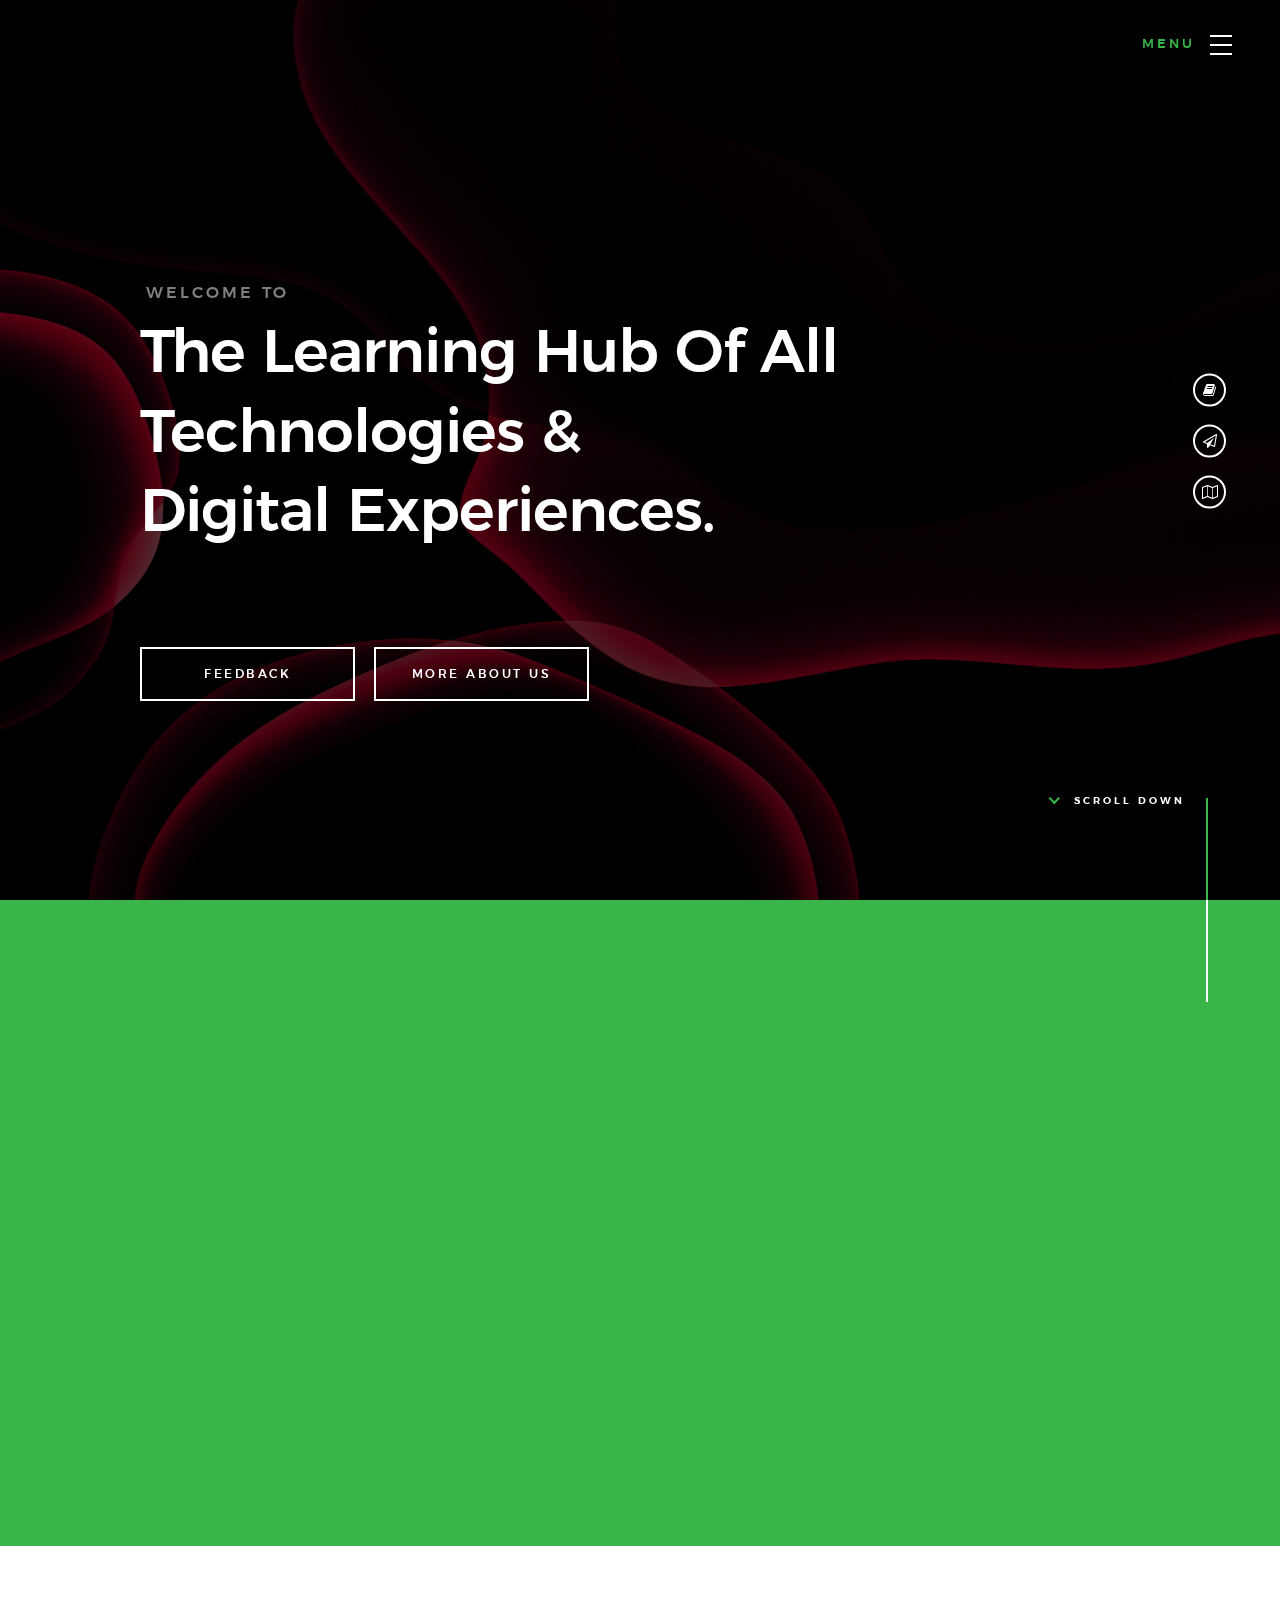
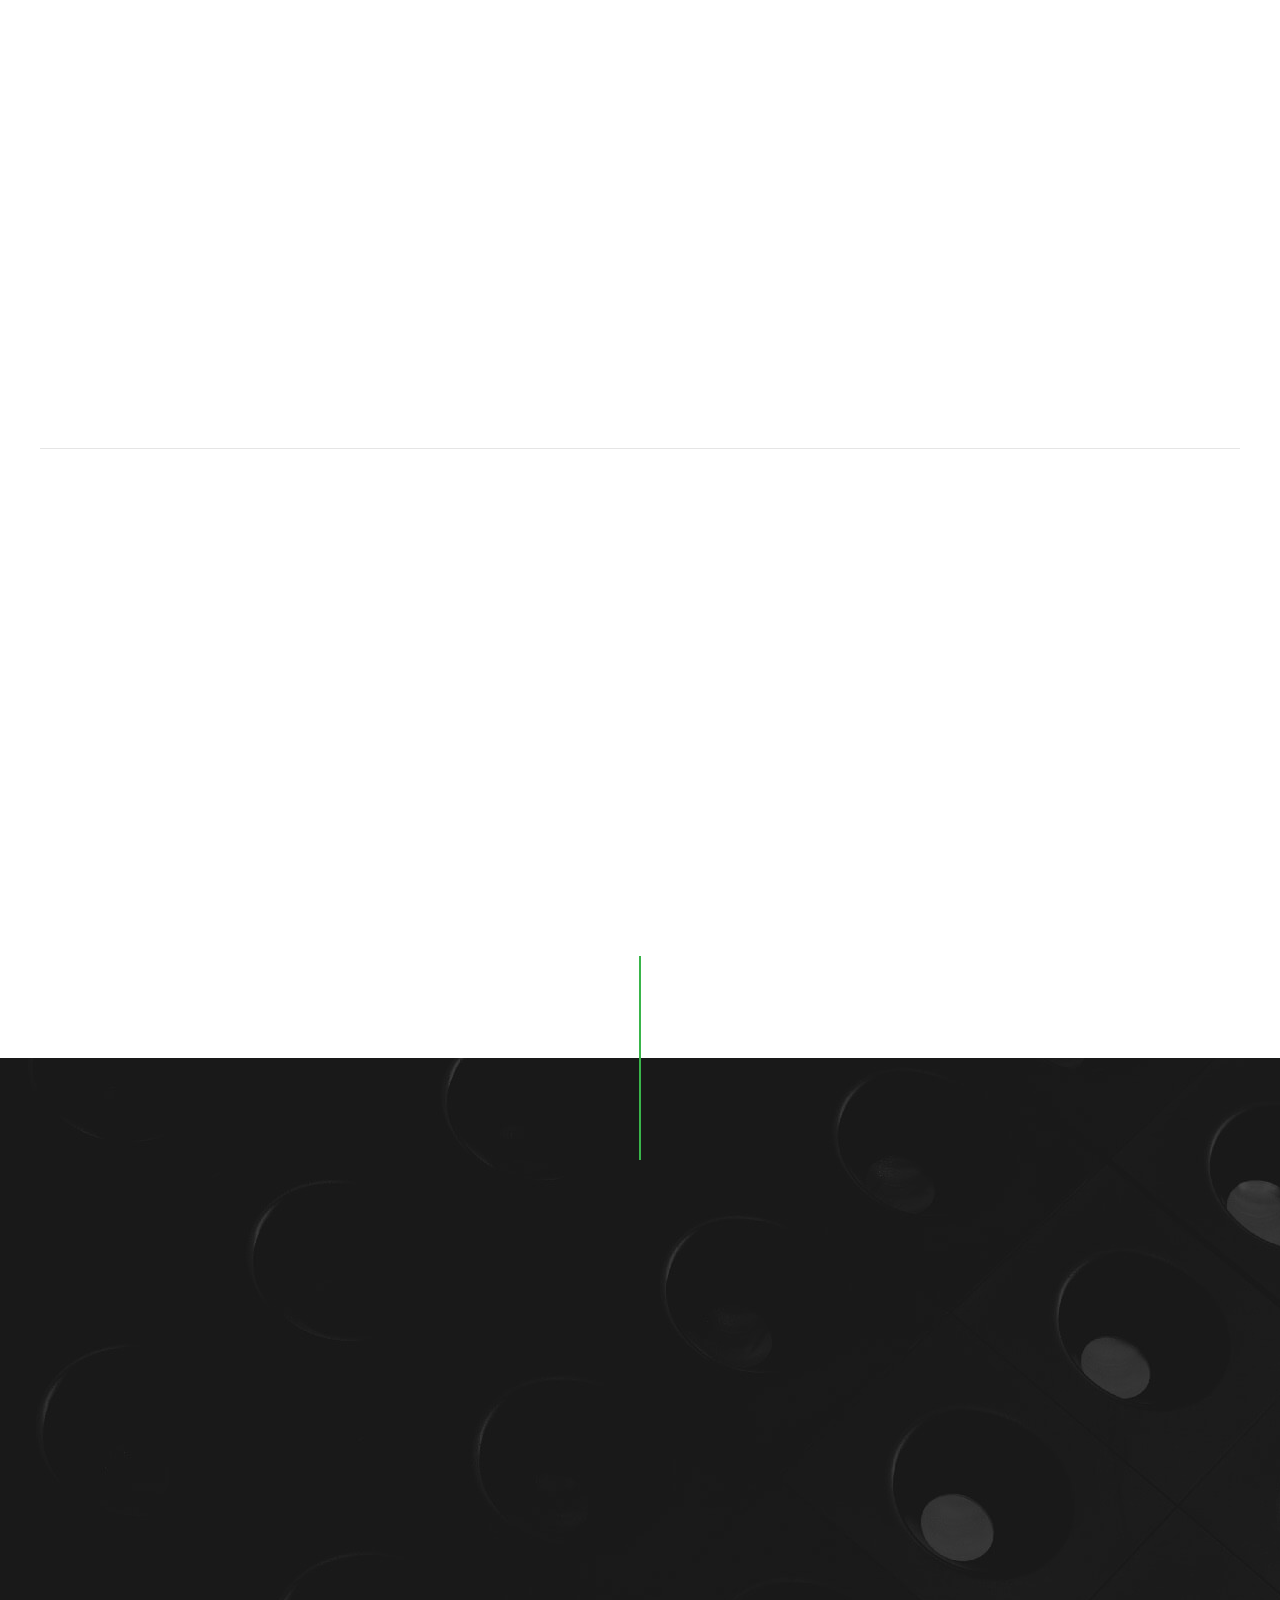
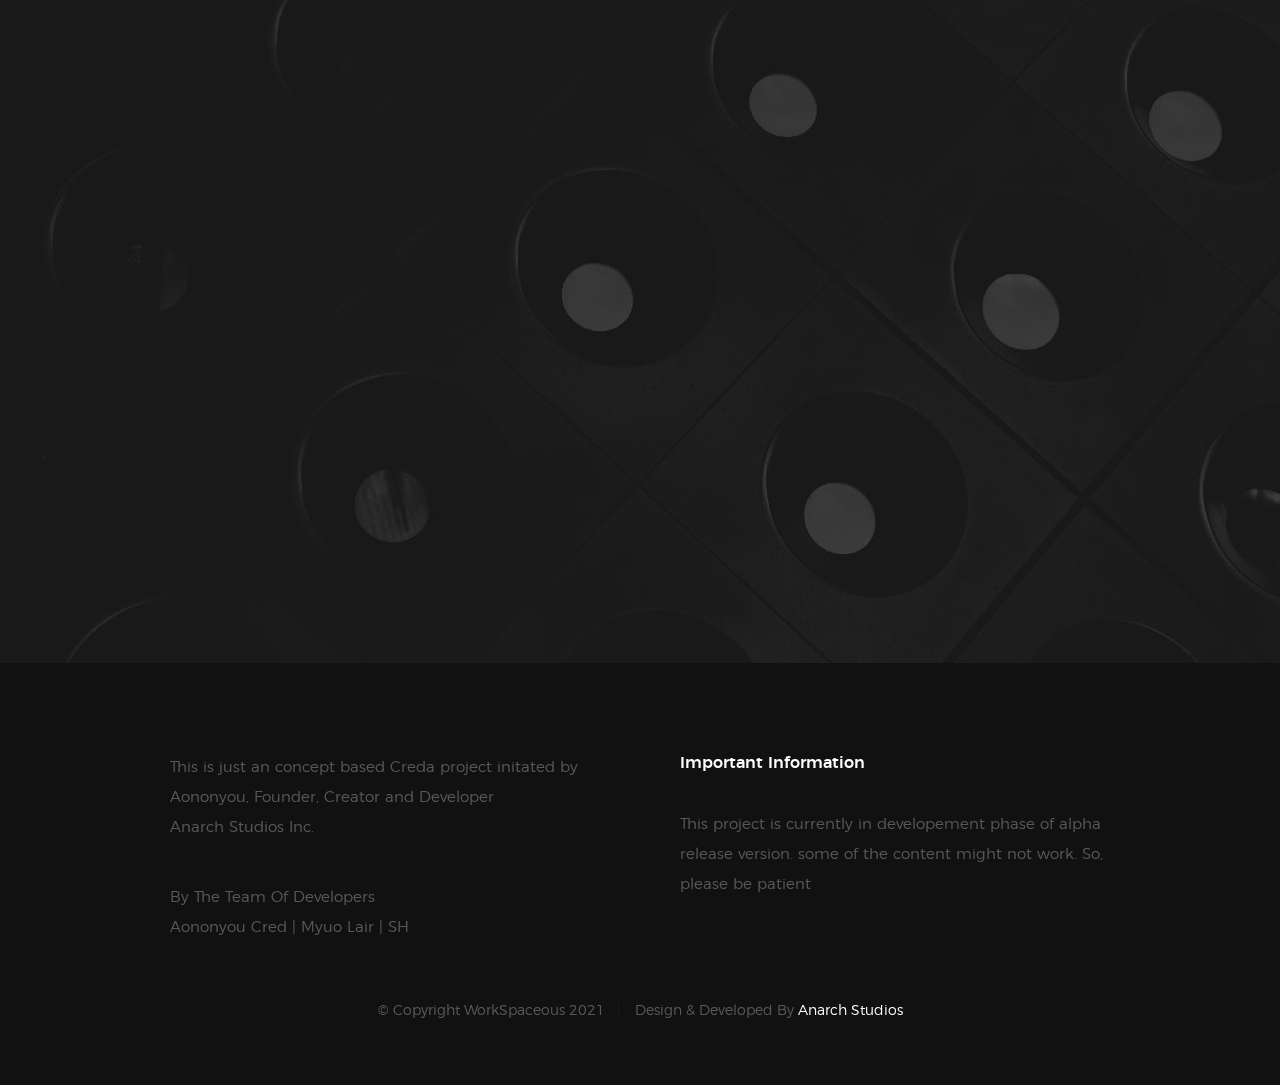
<file: index.html>
<!DOCTYPE html>
<html class="no-js" lang="en">
<head>
    <meta charset="utf-8">
    <title>WorkSpaceous | Find Yourself</title>
    <meta name="description" content="Explore Creativity Beneth Yourself">
    <meta name="author" content="Aononyou">
    <meta name="viewport" content="width=device-width, initial-scale=1">
    <meta name="robots" content="index">
    <meta name="google" content="sitelinkssearchbox" />
    <meta name="google" content="notranslate" />

    <!-- CSS
    ================================================== -->
    <link rel="stylesheet" href="les atouts/css/base.css">
    <link rel="stylesheet" href="les atouts/css/vendor.css">
    <link rel="stylesheet" href="les atouts/css/main.css">

    <!-- script
    ================================================== -->
    <script src="les atouts/js/modernizr.js"></script>
    <script src="les atouts/js/pace.min.js"></script>

    <!-- favicons
    ================================================== -->
    <link rel="shortcut icon" href="les atouts/favicon.png" type="image/x-icon">
    <link rel="icon" href="les atouts/favicon.png" type="image/x-icon">

</head>

<body id="top">

    <!-- header
    ================================================== -->
    <header class="s-header">

             <nav class="header-nav">

            <a href="#0" class="header-nav__close" title="close"><span>Close</span></a>

            <div class="header-nav__content">
                <h3>Navigation</h3>
                
                <ul class="header-nav__list">
                    <li class="current"><a class="smoothscroll"  href="#home" title="home">Home</a></li>
                    <li><a class="smoothscroll"  href="#about" title="about">About</a></li>
                    <li><a class="smoothscroll"  href="#services" title="services">What To Do</a></li>              
                    <li><a class="smoothscroll"  href="#contact" title="contact">Contact</a></li>
                </ul>
    
                <p>Explore The World Of Endless Possiabilities Where Imagination and capablites come true</p>
    
            </div> 

        </nav> 
        <a class="header-menu-toggle" href="#0">
            <span class="header-menu-text">Menu</span>
            <span class="header-menu-icon"></span>
        </a>

    </header> 


    <!-- home
    ================================================== -->
    <section id="home" class="s-home target-section" data-parallax="scroll" data-image-src="les atouts/images/hero-bg.jpg" data-natural-width=3000 data-natural-height=2000 data-position-y=center>

        <div class="overlay"></div>
        <div class="shadow-overlay"></div>

        <div class="home-content">

            <div class="row home-content__main">

                <h3>Welcome to</h3>

                <h1>
                    The Learning Hub Of All Technologies &
                    <br>Digital Experiences.
                </h1>

                <div class="home-content__buttons">
                    <a href="#contact" class="smoothscroll btn btn--stroke">
                        FeedBack
                    </a>
                    <a href="#about" class="smoothscroll btn btn--stroke">
                        More About Us
                    </a>
                </div>

            </div>

            <div class="home-content__scroll">
                <a href="#about" class="scroll-link smoothscroll">
                    <span>Scroll Down</span>
                </a>
            </div>

            <div class="home-content__line"></div>

        </div> <!-- end home-content -->


        <ul class="home-social">
            <li>
                <a href="attendre.htm"><i class="fa fa-book" aria-hidden="true"></i><span>Learn</span></a>
            </li>
            <li>
                <a href="attendre.htm"><i class="fa fa-paper-plane-o" aria-hidden="true"></i><span>Forum</span></a>
            </li>
            <li>
                <a href="attendre.htm"><i class="fa fa-map-o" aria-hidden="true"></i><span>Explore</span></a>
            </li>
              </ul> 
        

    </section> 

    <!-- about
    ================================================== -->
    <section id='about' class="s-about">

        <div class="row section-header has-bottom-sep" data-aos="fade-up">
            <div class="col-full">
                <h3 class="subhead subhead--dark">anarchstudios | presents'</h3>
                <h1 class="display-1 display-1--light">WorkSpaceus</h1>
            </div>
        </div> 
        <div class="row about-desc" data-aos="fade-up">
            <div class="col-full">
                <p>
               This idea of building an Ws initative incorporation, is to provide and enrich creativity of students and build up theire skills in the technology field and develop themself in promoting the technology developement of all sectors. there by our motto is <br> <i>"AnyOne Can Learn"</i>
                </p>
            </div>
        </div> 
          </div> 

        <div class="about__line"></div>

    </section> 


    <!-- services
    ================================================== -->
    <section id='services' class="s-services">

        <div class="row section-header has-bottom-sep" data-aos="fade-up">
            <div class="col-full">
                <h3 class="subhead">What To Do</h3>
                <h1 class="display-2">Help us to Help You!</h1>
            </div>
        </div>

        <div class="row services-list block-1-2 block-tab-full">

            <div class="" data-aos="fade-up">
                               <div class="service-text">
                <center><h2>WHY THIS ?</h2></center>
                    <p>As this is just the begning we might take time to develop and build, and that's the idea we provide the knowledge and skills that required your developement. After work on some of the projects and show some creativity on our base models of websites.</p>
                </div>
            </div>
        <hr>

            <div class="col-block service-item" data-aos="fade-up">
                <div class="service-icon">
                    <i class="icon-earth"></i>
                </div>
                <div class="service-text">
                    <h3 class="h2">Standard Identity</h3>
                    <p>our content incomplete help us to build it better on user understanding, So maintaining an image of such startups is important. we will provide the type of necessary content needed by the users accross overseas. we will improve everytime and build it for a better purpose.
                    </p>
                </div>
            </div>

            <div class="col-block service-item" data-aos="fade-up">
                <div class="service-icon">
                    <i class="icon-group"></i>
                </div>
                <div class="service-text">
                    <h3 class="h2">Illustration & Creativity</h3>
                    <p>Humans's creativity is important, it helps to understand in problems and solutions in different ways and helps to solve in each case. we have opened the opportunities for everyone to show their creativity on our projects.
                    </p>
                </div>
            </div>

                    <div class="col-block service-item" data-aos="fade-up">
                <div class="service-icon">
                    <i class="icon-cube"></i>
                </div>
                <div class="service-text">
                    <h3 class="h2">Design & Developement</h3>
                    <p>the web designig and the application developement are main highlights of these, to provide a free collective source of information is placed here and is improved by every mode of technology. 
                    </p>
                </div>
            </div>
    
            <div class="col-block service-item" data-aos="fade-up">
                <div class="service-icon"><i class="icon-lego-block"></i></div>
                <div class="service-text">
                    <h3 class="h2">Skills</h3>
                    <p>learnig and building skills based upon hobbies and intrest, this set is incomplete because there is lack of information got by us, we will inform you after the completion.
                    </p>
                </div>
            </div>
        </div> 
    </section> 

       <!-- contact
    ================================================== -->
    <section id="contact" class="s-contact">

        <div class="overlay"></div>
        <div class="contact__line"></div>

        <div class="row section-header" data-aos="fade-up">
            <div class="col-full">
                <h3 class="subhead">Contact Us</h3>
                <h1 class="display-2 display-2--light">Reach out for a project</h1>
            </div>
        </div>

        <div class="row contact-content" data-aos="fade-up">
            
            <div class="contact-primary">

                <h3 class="h6">Send Us A Message</h3>

                <form name="contactForm" id="contactForm" method="post" action="" novalidate="novalidate">
                    <fieldset>
    
                    <div class="form-field">
                        <input name="contactName" type="text" id="contactName" placeholder="Your Name" value="" minlength="2" required="" aria-required="true" class="full-width">
                    </div>
                    <div class="form-field">
                        <input name="contactEmail" type="email" id="contactEmail" placeholder="Your Email" value="" required="" aria-required="true" class="full-width">
                    </div>
                    <div class="form-field">
                        <input name="contactSubject" type="text" id="contactSubject" placeholder="Subject" value="" class="full-width">
                    </div>
                    <div class="form-field">
                        <textarea name="contactMessage" id="contactMessage" placeholder="Your Message" rows="10" cols="50" required="" aria-required="true" class="full-width"></textarea>
                    </div>
                    <div class="form-field">
                        <button class="full-width btn--primary">Submit</button>
                        <div class="submit-loader">
                            <div class="text-loader">Sending...</div>
                            <div class="s-loader">
                                <div class="bounce1"></div>
                                <div class="bounce2"></div>
                                <div class="bounce3"></div>
                            </div>
                        </div>
                    </div>
    
                    </fieldset>
                </form>

                <!-- contact-warning -->
                <div class="message-warning">
                    Something went wrong. Please try again.
                </div> 
            
                <!-- contact-success -->
                <div class="message-success">
                    Your message was sent, thank you!<br>
                </div>

            </div> 

            <div class="contact-secondary">
                <div class="contact-info">
                    <h3 class="h6 hide-on-fullwidth">More Info</h3>

                    <div class="cinfo">
                        <h5>Email Us At</h5>
                        <p>
                            contact@workspaceous.ml<br>
                            info@workspaceous.ml
                        </p>
                    </div>

                </div> 
            </div> 
        </div> 
    </section>

    <!-- footer
    ================================================== -->
    <footer>

        <div class="row footer-main">

            <div class="col-six tab-full left footer-desc">

                <div class=""></div>
                This is just an concept based Creda project initated by Aononyou, Founder, Creator and Developer <br> Anarch Studios Inc.<br><hr>
                By The Team Of Developers <br>
                Aononyou Cred | Myuo Lair | SH
            

            </div>

            <div class="col-six tab-full right footer-subscribe">

                <h4>Important Information</h4>
                <p>This project is currently in developement phase of alpha release version. some of the content might not work. So, please be patient</p>

                </div>

        </div> 

        <div class="row footer-bottom">

            <div class="col-twelve">
                <div class="copyright">
                    <span>© Copyright WorkSpaceous 2021</span> 
                    <span>Design & Developed By <a href="attendre.htm">Anarch Studios</a></span>	
                </div>
<!-- Un projet de partage avec comme personnages multivers ananya et mes cheveux. juste le concept du mien.
    le code et la conception du site Web sont copiés à partir du projet de modèle de reflet de colorib -->
                <div class="go-top">
                    <a class="smoothscroll" title="Back to Top" href="#top"><i class="icon-arrow-up" aria-hidden="true"></i></a>
                </div>
            </div>
        </div>
    </footer> 


       <!-- Java Script
    ================================================== -->
    <script src="les atouts/js/jquery-3.2.1.min.js"></script>
    <script src="les atouts/js/plugins.js"></script>
    <script src="les atouts/js/main.js"></script>

</body>

</html>
</file>
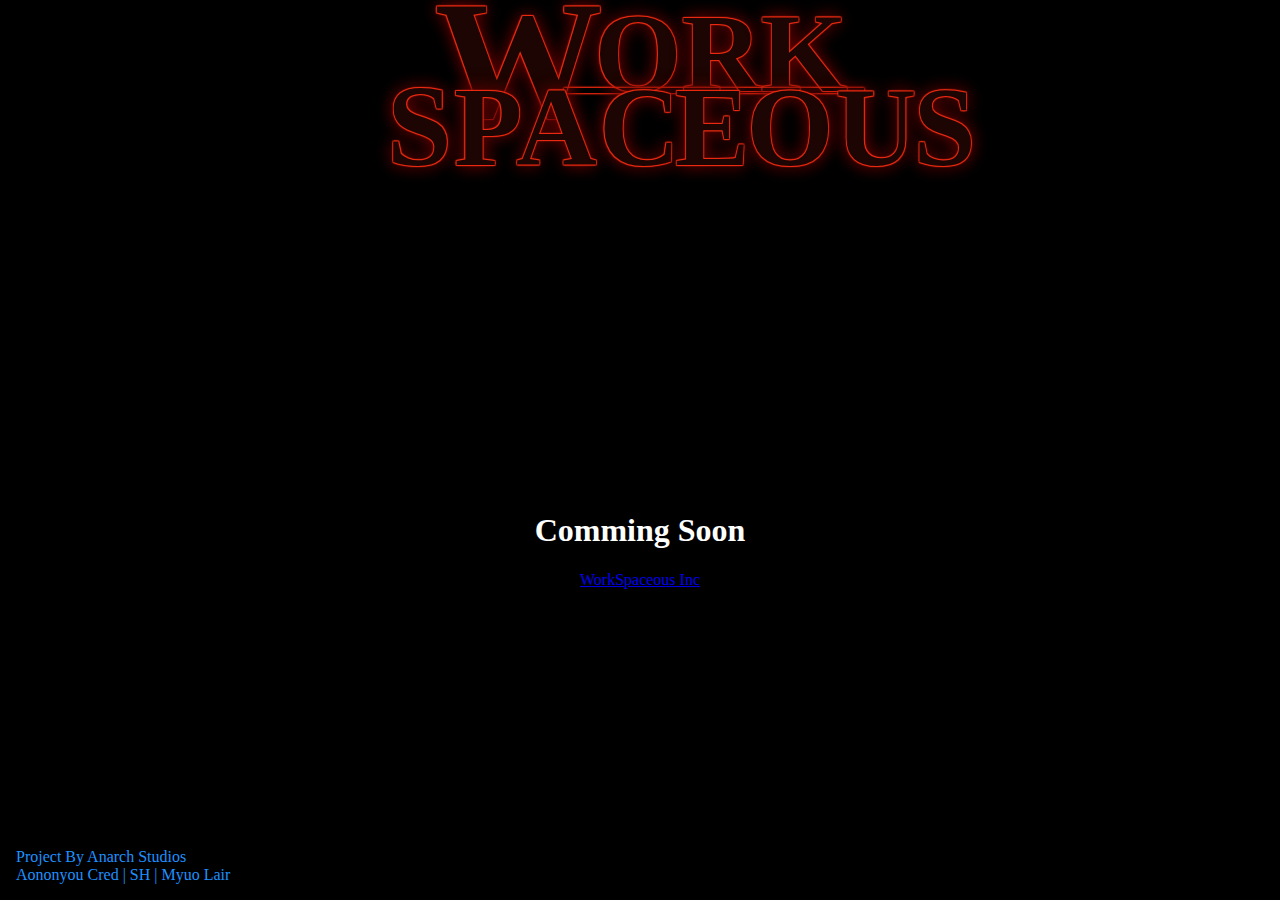
<file: attendre.htm>
<!doctype html>
<html lang="en">
  <head>
    <!-- Required meta tags -->
    <meta charset="utf-8">
    <meta name="viewport" content="width=device-width, initial-scale=1">

    <!-- Bootstrap CSS -->
    <link href="https://cdn.jsdelivr.net/npm/bootstrap@5.1.0/dist/css/bootstrap.min.css" rel="stylesheet" integrity="sha384-KyZXEAg3QhqLMpG8r+8fhAXLRk2vvoC2f3B09zVXn8CA5QIVfZOJ3BCsw2P0p/We" crossorigin="anonymous">
    <link rel="stylesheet" type="text/css" href="les atouts/css/style.css">

    <title>Comming Soon !</title>
  </head>
  <body>
    <div class="st">
<!-- Starting Of Main Heading -->
  <div class="st-top">
    <div class="st-bound st-bound-full"></div>
    <p><span class="st-drop st-stranger-s">W</span><span class="st-stranger-t">o</span><span class="st-stranger-r">r</span><span class="st-stranger-a">k</span>
    </p>
    <div class="st-bound st-bound-mini st-bound-left"></div>
    <div class="st-bound st-bound-mini st-bound-right"></div>
  </div>
  <div class="st-bottom">
    <p><span class="st-things-t">S</span><span class="st-things-h">p</span><span class="st-things-i">a</span><span class="st-things-n">c</span><span class="st-things-g">e</span><span class="st-things-s">o</span><span class="st-things-g">u</span><span class="st-things-g">s</span></p>
  </div>
</div>
<!-- End Of Main Heading -->

<!-- Start Of Explorem Del Espion -->
 <div class="hero-bg">
    <div class="middle">
    <h1 style="font-family: Monotype Corsiva">Comming Soon</h1>
     <a href="https://workspaceous.ml" button type="button" class="btn btn-primary">WorkSpaceous Inc</button></a>
    </div>
</div>

<!-- End -->

<!-- Bottom El Arthuro -->
 <div class="bottomleft">
    <p>Project By Anarch Studios <br>Aononyou Cred | SH | Myuo Lair</p>
      </div>
</div>
<!-- End -->

    <script src="https://cdn.jsdelivr.net/npm/bootstrap@5.1.0/dist/js/bootstrap.bundle.min.js" integrity="sha384-U1DAWAznBHeqEIlVSCgzq+c9gqGAJn5c/t99JyeKa9xxaYpSvHU5awsuZVVFIhvj" crossorigin="anonymous"></script>
     </body>
</html>
</file>
<file: les atouts/css/base.css>
/* =================================================================== 
 *
 *  Glint v1.0 Base Stylesheet
 *  11-20-2017
 *  ------------------------------------------------------------------
 *
 *  TOC:
 *  # imports 
 *  # normalize
 *  # basic/base setup styles
 *      ## Media
 *      ## Typography resets 
 *      ## links
 *      ## inputs
 *  # grid
 *      ## medium size devices
 *      ## tablets
 *      ## mobile devices
 *      ## small mobile devices
 *  # block grids
 *      ## medium size devices
 *      ## tablets
 *      ## mobile devices
 *      ## small mobile devices
 *  # MISC
 *
 * =================================================================== */


/* ===================================================================
 * # imports 
 *
 * ------------------------------------------------------------------- */
@import url("font-awesome/css/font-awesome.min.css");
@import url("micons/micons.css");
@import url("fonts.css");


/* ===================================================================
 * # normalize
 * normalize.css v5.0.0 | MIT License | 
 * github.com/necolas/normalize.css
 *
 * ------------------------------------------------------------------- */
html {
    font-family: sans-serif;
    line-height: 1.15;
    -ms-text-size-adjust: 100%;
    -webkit-text-size-adjust: 100%;
}

body {
    margin: 0;
}

article,
aside,
footer,
header,
nav,
section {
    display: block;
}

h1 {
    font-size: 2em;
    margin: 0.67em 0;
}

figcaption,
figure,
main {
    display: block;
}

figure {
    margin: 1em 40px;
}

hr {
    box-sizing: content-box;
    height: 0;
    overflow: visible;
}

pre {
    font-family: monospace, monospace;
    font-size: 1em;
}

a {
    background-color: transparent;
    -webkit-text-decoration-skip: objects;
}

a:active,
a:hover {
    outline-width: 0;
}

abbr[title] {
    border-bottom: none;
    text-decoration: underline;
    text-decoration: underline dotted;
}

b,
strong {
    font-weight: inherit;
}

b,
strong {
    font-weight: bolder;
}

code,
kbd,
samp {
    font-family: monospace, monospace;
    font-size: 1em;
}

dfn {
    font-style: italic;
}

mark {
    background-color: #ff0;
    color: #000;
}

small {
    font-size: 80%;
}

sub,
sup {
    font-size: 75%;
    line-height: 0;
    position: relative;
    vertical-align: baseline;
}

sub {
    bottom: -0.25em;
}

sup {
    top: -0.5em;
}

audio,
video {
    display: inline-block;
}

audio:not([controls]) {
    display: none;
    height: 0;
}

img {
    border-style: none;
}

svg:not(:root) {
    overflow: hidden;
}

button,
input,
optgroup,
select,
textarea {
    font-family: sans-serif;
    font-size: 100%;
    line-height: 1.15;
    margin: 0;
}

button,
input {
    overflow: visible;
}

button,
select {
    text-transform: none;
}

button,
html [type="button"],
[type="reset"],
[type="submit"] {
    -webkit-appearance: button;
}

button::-moz-focus-inner,
[type="button"]::-moz-focus-inner,
[type="reset"]::-moz-focus-inner,
[type="submit"]::-moz-focus-inner {
    border-style: none;
    padding: 0;
}

button:-moz-focusring,
[type="button"]:-moz-focusring,
[type="reset"]:-moz-focusring,
[type="submit"]:-moz-focusring {
    outline: 1px dotted ButtonText;
}

fieldset {
    border: 1px solid #c0c0c0;
    margin: 0 2px;
    padding: 0.35em 0.625em 0.75em;
}

legend {
    box-sizing: border-box;
    color: inherit;
    display: table;
    max-width: 100%;
    padding: 0;
    white-space: normal;
}

progress {
    display: inline-block;
    vertical-align: baseline;
}

textarea {
    overflow: auto;
}

[type="checkbox"],
[type="radio"] {
    box-sizing: border-box;
    padding: 0;
}

[type="number"]::-webkit-inner-spin-button,
[type="number"]::-webkit-outer-spin-button {
    height: auto;
}

[type="search"] {
    -webkit-appearance: textfield;
    outline-offset: -2px;
}

[type="search"]::-webkit-search-cancel-button,
[type="search"]::-webkit-search-decoration {
    -webkit-appearance: none;
}

::-webkit-file-upload-button {
    -webkit-appearance: button;
    font: inherit;
}

details,
menu {
    display: block;
}

summary {
    display: list-item;
}

canvas {
    display: inline-block;
}

template {
    display: none;
}

[hidden] {
    display: none;
}


/* ===================================================================
 * # basic/base setup styles
 *
 * ------------------------------------------------------------------- */
html {
    font-size: 62.5%;
    box-sizing: border-box;
}

*,
*::before,
*::after {
    box-sizing: inherit;
}

body {
    font-weight: normal;
    line-height: 1;
    word-wrap: break-word;
    text-rendering: optimizeLegibility;
    -webkit-overflow-scrolling: touch;
    -webkit-text-size-adjust: none;
}

body,
input,
button {
    -moz-osx-font-smoothing: grayscale;
    -webkit-font-smoothing: antialiased;
}


/* ------------------------------------------------------------------- 
 * ## Media
 * ------------------------------------------------------------------- */
img,
video {
    max-width: 100%;
    height: auto;
}


/* ------------------------------------------------------------------- 
 * ## Typography resets 
 * ------------------------------------------------------------------- */
div,
dl,
dt,
dd,
ul,
ol,
li,
h1,
h2,
h3,
h4,
h5,
h6,
pre,
form,
p,
blockquote,
th,
td {
    margin: 0;
    padding: 0;
}

h1,
h2,
h3,
h4,
h5,
h6 {
    -webkit-font-smoothing: auto;
    -webkit-font-smoothing: antialiased;
    -webkit-font-variant-ligatures: common-ligatures;
    -moz-font-variant-ligatures: common-ligatures;
    font-variant-ligatures: common-ligatures;
    text-rendering: optimizeLegibility;
}

em,
i {
    font-style: italic;
    line-height: inherit;
}

strong,
b {
    font-weight: bold;
    line-height: inherit;
}

small {
    font-size: 60%;
    line-height: inherit;
}

ol,
ul {
    list-style: none;
}

li {
    display: block;
}


/* ------------------------------------------------------------------- 
 * ## links 
 * ------------------------------------------------------------------- */
a {
    text-decoration: none;
    line-height: inherit;
}

a img {
    border: none;
}


/* ------------------------------------------------------------------- 
 * ## inputs 
 * ------------------------------------------------------------------- */
fieldset {
    margin: 0;
    padding: 0;
}

input[type="email"],
input[type="number"],
input[type="search"],
input[type="text"],
input[type="tel"],
input[type="url"],
input[type="password"],
textarea {
    -webkit-appearance: none;
    -moz-appearance: none;
    -ms-appearance: none;
    -o-appearance: none;
    appearance: none;
}


/* ===================================================================
 * # grid
 *
 * ------------------------------------------------------------------- */
.row {
    width: 94%;
    max-width: 1200px;
    margin: 0 auto;
}

.row:after {
    content: "";
    display: table;
    clear: both;
}

.row .row {
    width: auto;
    max-width: none;
    margin-left: -20px;
    margin-right: -20px;
}


/* column blocks
 * -------------------------------------- */
[class*="col-"] {
    float: left;
    padding: 0 20px;
}

[class*="col-"]+[class*="col-"].end {
    float: right;
}


/* column width classes 
 * -------------------------------------- */
.col-one {
    width: 8.33333%;
}

.col-two,
.col-1-6 {
    width: 16.66667%;
}

.col-three,
.col-1-4 {
    width: 25%;
}

.col-four,
.col-1-3 {
    width: 33.33333%;
}

.col-five {
    width: 41.66667%;
}

.col-six,
.col-1-2 {
    width: 50%;
}

.col-seven {
    width: 58.33333%;
}

.col-eight,
.col-2-3 {
    width: 66.66667%;
}

.col-nine,
.col-3-4 {
    width: 75%;
}

.col-ten,
.col-5-6 {
    width: 83.33333%;
}

.col-eleven {
    width: 91.66667%;
}

.col-twelve,
.col-full {
    width: 100%;
}


/* ------------------------------------------------------------------- 
 * ## medium size devices
 * ------------------------------------------------------------------- */
@media only screen and (max-width: 1200px) {
    .row .row {
        margin-left: -15px;
        margin-right: -15px;
    }
    [class*="col-"] {
        padding: 0 15px;
    }
    .md-two,
    .md-1-6 {
        width: 16.66667%;
    }
    .md-one {
        width: 8.33333%;
    }
    .md-three,
    .md-1-4 {
        width: 25%;
    }
    .md-four,
    .md-1-3 {
        width: 33.33333%;
    }
    .md-five {
        width: 41.66667%;
    }
    .md-six,
    .md-1-2 {
        width: 50%;
    }
    .md-seven {
        width: 58.33333%;
    }
    .md-eight,
    .md-2-3 {
        width: 66.66667%;
    }
    .md-nine,
    .md-3-4 {
        width: 75%;
    }
    .md-ten,
    .md-5-6 {
        width: 83.33333%;
    }
    .md-eleven {
        width: 91.66667%;
    }
    .md-twelve,
    .md-full {
        width: 100%;
    }
}


/* ------------------------------------------------------------------- 
 * ## tablets
 * ------------------------------------------------------------------- */
@media only screen and (max-width: 800px) {
    .row {
        width: 90%;
    }
    .tab-1-4 {
        width: 25%;
    }
    .tab-1-3 {
        width: 33.33333%;
    }
    .tab-1-2 {
        width: 50%;
    }
    .tab-2-3 {
        width: 66.66667%;
    }
    .tab-3-4 {
        width: 75%;
    }
    .tab-full {
        width: 100%;
    }
}


/* ------------------------------------------------------------------- 
 * ## mobile devices
 * ------------------------------------------------------------------- */
@media only screen and (max-width: 600px) {
    .row {
        width: auto;
        padding-left: 25px;
        padding-right: 25px;
    }
    .row .row {
        margin-left: -10px;
        margin-right: -10px;
    }
    [class*="col-"] {
        padding: 0 10px;
    }
    .mob-1-4 {
        width: 25%;
    }
    .mob-1-3 {
        width: 33.33333%;
    }
    .mob-1-2 {
        width: 50%;
    }
    .mob-2-3 {
        width: 66.66667%;
    }
    .mob-3-4 {
        width: 75%;
    }
    .mob-full {
        width: 100%;
    }
}


/* ------------------------------------------------------------------- 
 * ## small mobile devices
 * ------------------------------------------------------------------- */

/* stack columns on small mobile devices
 * ------------------------------------------------------------------- */

@media only screen and (max-width: 400px) {
    .row .row {
        padding-left: 0;
        padding-right: 0;
        margin-left: 0;
        margin-right: 0;
    }
    [class*="col-"] {
        width: 100% !important;
        float: none !important;
        clear: both !important;
        margin-left: 0;
        margin-right: 0;
        padding: 0;
    }
    [class*="col-"]+[class*="col-"].end {
        float: none;
    }
}


/* ===================================================================
 * # block grids
 * ------------------------------------------------------------------- */

/*   Equally-sized columns define at row level
 * ------------------------------------------------------------------- */
[class*="block-"]:after {
    content: "";
    display: table;
    clear: both;
}

.block-1-6 .col-block {
    width: 16.66667%;
}

.block-1-5 .col-block {
    width: 20%;
}

.block-1-4 .col-block {
    width: 25%;
}

.block-1-3 .col-block {
    width: 33.33333%;
}

.block-1-2 .col-block {
    width: 50%;
}


/**
 * Clearing for block grid columns. Allow columns with 
 * different heights to align properly.
 */

.block-1-6 .col-block:nth-child(6n+1),
.block-1-5 .col-block:nth-child(5n+1),
.block-1-4 .col-block:nth-child(4n+1),
.block-1-3 .col-block:nth-child(3n+1),
.block-1-2 .col-block:nth-child(2n+1) {
    clear: both;
}


/* ------------------------------------------------------------------- 
 * ## medium size devices
 * ------------------------------------------------------------------- */
@media only screen and (max-width: 1200px) {
    .block-m-1-6 .col-block {
        width: 16.66667%;
    }
    .block-m-1-5 .col-block {
        width: 20%;
    }
    .block-m-1-4 .col-block {
        width: 25%;
    }
    .block-m-1-3 .col-block {
        width: 33.33333%;
    }
    .block-m-1-2 .col-block {
        width: 50%;
    }
    .block-m-full .col-block {
        width: 100%;
        clear: both;
    }
    [class*="block-m-"] .col-block:nth-child(n) {
        clear: none;
    }
    .block-m-1-6 .col-block:nth-child(6n+1),
    .block-m-1-5 .col-block:nth-child(5n+1),
    .block-m-1-4 .col-block:nth-child(4n+1),
    .block-m-1-3 .col-block:nth-child(3n+1),
    .block-m-1-2 .col-block:nth-child(2n+1) {
        clear: both;
    }
}


/* ------------------------------------------------------------------- 
 * ## tablets
 * ------------------------------------------------------------------- */
@media only screen and (max-width: 800px) {
    .block-tab-1-6 .col-block {
        width: 16.66667%;
    }
    .block-tab-1-5 .col-block {
        width: 20%;
    }
    .block-tab-1-4 .col-block {
        width: 25%;
    }
    .block-tab-1-3 .col-block {
        width: 33.33333%;
    }
    .block-tab-1-2 .col-block {
        width: 50%;
    }
    .block-tab-full .col-block {
        width: 100%;
        clear: both;
    }
    [class*="block-tab-"] .col-block:nth-child(n) {
        clear: none;
    }
    .block-tab-1-6 .col-block:nth-child(6n+1),
    .block-tab-1-6 .col-block:nth-child(5n+1),
    .block-tab-1-4 .col-block:nth-child(4n+1),
    .block-tab-1-3 .col-block:nth-child(3n+1),
    .block-tab-1-2 .col-block:nth-child(2n+1) {
        clear: both;
    }
}


/* ------------------------------------------------------------------- 
 * ## mobile devices
 * ------------------------------------------------------------------- */
@media only screen and (max-width: 600px) {
    .block-mob-1-6 .col-block {
        width: 16.66667%;
    }
    .block-mob-1-5 .col-block {
        width: 20%;
    }
    .block-mob-1-4 .col-block {
        width: 25%;
    }
    .block-mob-1-3 .col-block {
        width: 33.33333%;
    }
    .block-mob-1-2 .col-block {
        width: 50%;
    }
    .block-mob-full .col-block {
        width: 100%;
        clear: both;
    }
    [class*="block-mob-"] .col-block:nth-child(n) {
        clear: none;
    }
    .block-mob-1-6 .col-block:nth-child(6n+1),
    .block-mob-1-5 .col-block:nth-child(5n+1),
    .block-mob-1-4 .col-block:nth-child(4n+1),
    .block-mob-1-3 .col-block:nth-child(3n+1),
    .block-mob-1-2 .col-block:nth-child(2n+1) {
        clear: both;
    }
}


/* ------------------------------------------------------------------- 
 * ## small mobile devices
 * ------------------------------------------------------------------- */

/* stack columns on small mobile devices
 * ------------------------------------------------------------------- */

@media only screen and (max-width: 400px) {
    .stack .col-block {
        width: 100% !important;
        float: none !important;
        clear: both !important;
        margin-left: 0;
        margin-right: 0;
    }
}


/* ===================================================================
 * # MISC
 *
 * ------------------------------------------------------------------- */
.group:after {
    content: "";
    display: table;
    clear: both;
}


/* Misc Helper Styles
 * -------------------------------------- */
.is-hidden {
    display: none;
}

.is-invisible {
    visibility: hidden;
}

.antialiased {
    -webkit-font-smoothing: antialiased;
    -moz-osx-font-smoothing: grayscale;
}

.overflow-hidden {
    overflow: hidden;
}

.remove-bottom {
    margin-bottom: 0;
}

.half-bottom {
    margin-bottom: 1.5rem !important;
}

.add-bottom {
    margin-bottom: 3rem !important;
}

.no-border {
    border: none;
}

.full-width {
    width: 100%;
}

.text-center {
    text-align: center;
}

.text-left {
    text-align: left;
}

.text-right {
    text-align: right;
}

.pull-left {
    float: left;
}

.pull-right {
    float: right;
}

.align-center {
    margin-left: auto;
    margin-right: auto;
    text-align: center;
}


/*# sourceMappingURL=base.css.map */
</file>
<file: les atouts/css/vendor.css>
/* =================================================================== 
 *
 *  Glint v1.0 Vendor/Third Party CSS 
 *  11-20-2017
 *  ------------------------------------------------------------------
 *
 *  TOC:
 *  # animate on scroll
 *  # slick slider
 *  # photoswipe
 *  # photoSwipe skin
 *
 * =================================================================== */


/* ===================================================================
 * # animate on scroll 
 * https://michalsnik.github.io/aos/
 *
 * ------------------------------------------------------------------- */
[data-aos][data-aos][data-aos-duration='50'], body[data-aos-duration='50'] [data-aos] {
    transition-duration: 50ms;
}

[data-aos][data-aos][data-aos-delay='50'], body[data-aos-delay='50'] [data-aos] {
    transition-delay: 0;
}

[data-aos][data-aos][data-aos-delay='50'].aos-animate, body[data-aos-delay='50'] [data-aos].aos-animate {
    transition-delay: 50ms;
}

[data-aos][data-aos][data-aos-duration='100'], body[data-aos-duration='100'] [data-aos] {
    transition-duration: .1s;
}

[data-aos][data-aos][data-aos-delay='100'], body[data-aos-delay='100'] [data-aos] {
    transition-delay: 0;
}

[data-aos][data-aos][data-aos-delay='100'].aos-animate, body[data-aos-delay='100'] [data-aos].aos-animate {
    transition-delay: .1s;
}

[data-aos][data-aos][data-aos-duration='150'], body[data-aos-duration='150'] [data-aos] {
    transition-duration: .15s;
}

[data-aos][data-aos][data-aos-delay='150'], body[data-aos-delay='150'] [data-aos] {
    transition-delay: 0;
}

[data-aos][data-aos][data-aos-delay='150'].aos-animate, body[data-aos-delay='150'] [data-aos].aos-animate {
    transition-delay: .15s;
}

[data-aos][data-aos][data-aos-duration='200'], body[data-aos-duration='200'] [data-aos] {
    transition-duration: .2s;
}

[data-aos][data-aos][data-aos-delay='200'], body[data-aos-delay='200'] [data-aos] {
    transition-delay: 0;
}

[data-aos][data-aos][data-aos-delay='200'].aos-animate, body[data-aos-delay='200'] [data-aos].aos-animate {
    transition-delay: .2s;
}

[data-aos][data-aos][data-aos-duration='250'], body[data-aos-duration='250'] [data-aos] {
    transition-duration: .25s;
}

[data-aos][data-aos][data-aos-delay='250'], body[data-aos-delay='250'] [data-aos] {
    transition-delay: 0;
}

[data-aos][data-aos][data-aos-delay='250'].aos-animate, body[data-aos-delay='250'] [data-aos].aos-animate {
    transition-delay: .25s;
}

[data-aos][data-aos][data-aos-duration='300'], body[data-aos-duration='300'] [data-aos] {
    transition-duration: .3s;
}

[data-aos][data-aos][data-aos-delay='300'], body[data-aos-delay='300'] [data-aos] {
    transition-delay: 0;
}

[data-aos][data-aos][data-aos-delay='300'].aos-animate, body[data-aos-delay='300'] [data-aos].aos-animate {
    transition-delay: .3s;
}

[data-aos][data-aos][data-aos-duration='350'], body[data-aos-duration='350'] [data-aos] {
    transition-duration: .35s;
}

[data-aos][data-aos][data-aos-delay='350'], body[data-aos-delay='350'] [data-aos] {
    transition-delay: 0;
}

[data-aos][data-aos][data-aos-delay='350'].aos-animate, body[data-aos-delay='350'] [data-aos].aos-animate {
    transition-delay: .35s;
}

[data-aos][data-aos][data-aos-duration='400'], body[data-aos-duration='400'] [data-aos] {
    transition-duration: .4s;
}

[data-aos][data-aos][data-aos-delay='400'], body[data-aos-delay='400'] [data-aos] {
    transition-delay: 0;
}

[data-aos][data-aos][data-aos-delay='400'].aos-animate, body[data-aos-delay='400'] [data-aos].aos-animate {
    transition-delay: .4s;
}

[data-aos][data-aos][data-aos-duration='450'], body[data-aos-duration='450'] [data-aos] {
    transition-duration: .45s;
}

[data-aos][data-aos][data-aos-delay='450'], body[data-aos-delay='450'] [data-aos] {
    transition-delay: 0;
}

[data-aos][data-aos][data-aos-delay='450'].aos-animate, body[data-aos-delay='450'] [data-aos].aos-animate {
    transition-delay: .45s;
}

[data-aos][data-aos][data-aos-duration='500'], body[data-aos-duration='500'] [data-aos] {
    transition-duration: .5s;
}

[data-aos][data-aos][data-aos-delay='500'], body[data-aos-delay='500'] [data-aos] {
    transition-delay: 0;
}

[data-aos][data-aos][data-aos-delay='500'].aos-animate, body[data-aos-delay='500'] [data-aos].aos-animate {
    transition-delay: .5s;
}

[data-aos][data-aos][data-aos-duration='550'], body[data-aos-duration='550'] [data-aos] {
    transition-duration: .55s;
}

[data-aos][data-aos][data-aos-delay='550'], body[data-aos-delay='550'] [data-aos] {
    transition-delay: 0;
}

[data-aos][data-aos][data-aos-delay='550'].aos-animate, body[data-aos-delay='550'] [data-aos].aos-animate {
    transition-delay: .55s;
}

[data-aos][data-aos][data-aos-duration='600'], body[data-aos-duration='600'] [data-aos] {
    transition-duration: .6s;
}

[data-aos][data-aos][data-aos-delay='600'], body[data-aos-delay='600'] [data-aos] {
    transition-delay: 0;
}

[data-aos][data-aos][data-aos-delay='600'].aos-animate, body[data-aos-delay='600'] [data-aos].aos-animate {
    transition-delay: .6s;
}

[data-aos][data-aos][data-aos-duration='650'], body[data-aos-duration='650'] [data-aos] {
    transition-duration: .65s;
}

[data-aos][data-aos][data-aos-delay='650'], body[data-aos-delay='650'] [data-aos] {
    transition-delay: 0;
}

[data-aos][data-aos][data-aos-delay='650'].aos-animate, body[data-aos-delay='650'] [data-aos].aos-animate {
    transition-delay: .65s;
}

[data-aos][data-aos][data-aos-duration='700'], body[data-aos-duration='700'] [data-aos] {
    transition-duration: .7s;
}

[data-aos][data-aos][data-aos-delay='700'], body[data-aos-delay='700'] [data-aos] {
    transition-delay: 0;
}

[data-aos][data-aos][data-aos-delay='700'].aos-animate, body[data-aos-delay='700'] [data-aos].aos-animate {
    transition-delay: .7s;
}

[data-aos][data-aos][data-aos-duration='750'], body[data-aos-duration='750'] [data-aos] {
    transition-duration: .75s;
}

[data-aos][data-aos][data-aos-delay='750'], body[data-aos-delay='750'] [data-aos] {
    transition-delay: 0;
}

[data-aos][data-aos][data-aos-delay='750'].aos-animate, body[data-aos-delay='750'] [data-aos].aos-animate {
    transition-delay: .75s;
}

[data-aos][data-aos][data-aos-duration='800'], body[data-aos-duration='800'] [data-aos] {
    transition-duration: .8s;
}

[data-aos][data-aos][data-aos-delay='800'], body[data-aos-delay='800'] [data-aos] {
    transition-delay: 0;
}

[data-aos][data-aos][data-aos-delay='800'].aos-animate, body[data-aos-delay='800'] [data-aos].aos-animate {
    transition-delay: .8s;
}

[data-aos][data-aos][data-aos-duration='850'], body[data-aos-duration='850'] [data-aos] {
    transition-duration: .85s;
}

[data-aos][data-aos][data-aos-delay='850'], body[data-aos-delay='850'] [data-aos] {
    transition-delay: 0;
}

[data-aos][data-aos][data-aos-delay='850'].aos-animate, body[data-aos-delay='850'] [data-aos].aos-animate {
    transition-delay: .85s;
}

[data-aos][data-aos][data-aos-duration='900'], body[data-aos-duration='900'] [data-aos] {
    transition-duration: .9s;
}

[data-aos][data-aos][data-aos-delay='900'], body[data-aos-delay='900'] [data-aos] {
    transition-delay: 0;
}

[data-aos][data-aos][data-aos-delay='900'].aos-animate, body[data-aos-delay='900'] [data-aos].aos-animate {
    transition-delay: .9s;
}

[data-aos][data-aos][data-aos-duration='950'], body[data-aos-duration='950'] [data-aos] {
    transition-duration: .95s;
}

[data-aos][data-aos][data-aos-delay='950'], body[data-aos-delay='950'] [data-aos] {
    transition-delay: 0;
}

[data-aos][data-aos][data-aos-delay='950'].aos-animate, body[data-aos-delay='950'] [data-aos].aos-animate {
    transition-delay: .95s;
}

[data-aos][data-aos][data-aos-duration='1000'], body[data-aos-duration='1000'] [data-aos] {
    transition-duration: 1s;
}

[data-aos][data-aos][data-aos-delay='1000'], body[data-aos-delay='1000'] [data-aos] {
    transition-delay: 0;
}

[data-aos][data-aos][data-aos-delay='1000'].aos-animate, body[data-aos-delay='1000'] [data-aos].aos-animate {
    transition-delay: 1s;
}

[data-aos][data-aos][data-aos-duration='1050'], body[data-aos-duration='1050'] [data-aos] {
    transition-duration: 1.05s;
}

[data-aos][data-aos][data-aos-delay='1050'], body[data-aos-delay='1050'] [data-aos] {
    transition-delay: 0;
}

[data-aos][data-aos][data-aos-delay='1050'].aos-animate, body[data-aos-delay='1050'] [data-aos].aos-animate {
    transition-delay: 1.05s;
}

[data-aos][data-aos][data-aos-duration='1100'], body[data-aos-duration='1100'] [data-aos] {
    transition-duration: 1.1s;
}

[data-aos][data-aos][data-aos-delay='1100'], body[data-aos-delay='1100'] [data-aos] {
    transition-delay: 0;
}

[data-aos][data-aos][data-aos-delay='1100'].aos-animate, body[data-aos-delay='1100'] [data-aos].aos-animate {
    transition-delay: 1.1s;
}

[data-aos][data-aos][data-aos-duration='1150'], body[data-aos-duration='1150'] [data-aos] {
    transition-duration: 1.15s;
}

[data-aos][data-aos][data-aos-delay='1150'], body[data-aos-delay='1150'] [data-aos] {
    transition-delay: 0;
}

[data-aos][data-aos][data-aos-delay='1150'].aos-animate, body[data-aos-delay='1150'] [data-aos].aos-animate {
    transition-delay: 1.15s;
}

[data-aos][data-aos][data-aos-duration='1200'], body[data-aos-duration='1200'] [data-aos] {
    transition-duration: 1.2s;
}

[data-aos][data-aos][data-aos-delay='1200'], body[data-aos-delay='1200'] [data-aos] {
    transition-delay: 0;
}

[data-aos][data-aos][data-aos-delay='1200'].aos-animate, body[data-aos-delay='1200'] [data-aos].aos-animate {
    transition-delay: 1.2s;
}

[data-aos][data-aos][data-aos-duration='1250'], body[data-aos-duration='1250'] [data-aos] {
    transition-duration: 1.25s;
}

[data-aos][data-aos][data-aos-delay='1250'], body[data-aos-delay='1250'] [data-aos] {
    transition-delay: 0;
}

[data-aos][data-aos][data-aos-delay='1250'].aos-animate, body[data-aos-delay='1250'] [data-aos].aos-animate {
    transition-delay: 1.25s;
}

[data-aos][data-aos][data-aos-duration='1300'], body[data-aos-duration='1300'] [data-aos] {
    transition-duration: 1.3s;
}

[data-aos][data-aos][data-aos-delay='1300'], body[data-aos-delay='1300'] [data-aos] {
    transition-delay: 0;
}

[data-aos][data-aos][data-aos-delay='1300'].aos-animate, body[data-aos-delay='1300'] [data-aos].aos-animate {
    transition-delay: 1.3s;
}

[data-aos][data-aos][data-aos-duration='1350'], body[data-aos-duration='1350'] [data-aos] {
    transition-duration: 1.35s;
}

[data-aos][data-aos][data-aos-delay='1350'], body[data-aos-delay='1350'] [data-aos] {
    transition-delay: 0;
}

[data-aos][data-aos][data-aos-delay='1350'].aos-animate, body[data-aos-delay='1350'] [data-aos].aos-animate {
    transition-delay: 1.35s;
}

[data-aos][data-aos][data-aos-duration='1400'], body[data-aos-duration='1400'] [data-aos] {
    transition-duration: 1.4s;
}

[data-aos][data-aos][data-aos-delay='1400'], body[data-aos-delay='1400'] [data-aos] {
    transition-delay: 0;
}

[data-aos][data-aos][data-aos-delay='1400'].aos-animate, body[data-aos-delay='1400'] [data-aos].aos-animate {
    transition-delay: 1.4s;
}

[data-aos][data-aos][data-aos-duration='1450'], body[data-aos-duration='1450'] [data-aos] {
    transition-duration: 1.45s;
}

[data-aos][data-aos][data-aos-delay='1450'], body[data-aos-delay='1450'] [data-aos] {
    transition-delay: 0;
}

[data-aos][data-aos][data-aos-delay='1450'].aos-animate, body[data-aos-delay='1450'] [data-aos].aos-animate {
    transition-delay: 1.45s;
}

[data-aos][data-aos][data-aos-duration='1500'], body[data-aos-duration='1500'] [data-aos] {
    transition-duration: 1.5s;
}

[data-aos][data-aos][data-aos-delay='1500'], body[data-aos-delay='1500'] [data-aos] {
    transition-delay: 0;
}

[data-aos][data-aos][data-aos-delay='1500'].aos-animate, body[data-aos-delay='1500'] [data-aos].aos-animate {
    transition-delay: 1.5s;
}

[data-aos][data-aos][data-aos-duration='1550'], body[data-aos-duration='1550'] [data-aos] {
    transition-duration: 1.55s;
}

[data-aos][data-aos][data-aos-delay='1550'], body[data-aos-delay='1550'] [data-aos] {
    transition-delay: 0;
}

[data-aos][data-aos][data-aos-delay='1550'].aos-animate, body[data-aos-delay='1550'] [data-aos].aos-animate {
    transition-delay: 1.55s;
}

[data-aos][data-aos][data-aos-duration='1600'], body[data-aos-duration='1600'] [data-aos] {
    transition-duration: 1.6s;
}

[data-aos][data-aos][data-aos-delay='1600'], body[data-aos-delay='1600'] [data-aos] {
    transition-delay: 0;
}

[data-aos][data-aos][data-aos-delay='1600'].aos-animate, body[data-aos-delay='1600'] [data-aos].aos-animate {
    transition-delay: 1.6s;
}

[data-aos][data-aos][data-aos-duration='1650'], body[data-aos-duration='1650'] [data-aos] {
    transition-duration: 1.65s;
}

[data-aos][data-aos][data-aos-delay='1650'], body[data-aos-delay='1650'] [data-aos] {
    transition-delay: 0;
}

[data-aos][data-aos][data-aos-delay='1650'].aos-animate, body[data-aos-delay='1650'] [data-aos].aos-animate {
    transition-delay: 1.65s;
}

[data-aos][data-aos][data-aos-duration='1700'], body[data-aos-duration='1700'] [data-aos] {
    transition-duration: 1.7s;
}

[data-aos][data-aos][data-aos-delay='1700'], body[data-aos-delay='1700'] [data-aos] {
    transition-delay: 0;
}

[data-aos][data-aos][data-aos-delay='1700'].aos-animate, body[data-aos-delay='1700'] [data-aos].aos-animate {
    transition-delay: 1.7s;
}

[data-aos][data-aos][data-aos-duration='1750'], body[data-aos-duration='1750'] [data-aos] {
    transition-duration: 1.75s;
}

[data-aos][data-aos][data-aos-delay='1750'], body[data-aos-delay='1750'] [data-aos] {
    transition-delay: 0;
}

[data-aos][data-aos][data-aos-delay='1750'].aos-animate, body[data-aos-delay='1750'] [data-aos].aos-animate {
    transition-delay: 1.75s;
}

[data-aos][data-aos][data-aos-duration='1800'], body[data-aos-duration='1800'] [data-aos] {
    transition-duration: 1.8s;
}

[data-aos][data-aos][data-aos-delay='1800'], body[data-aos-delay='1800'] [data-aos] {
    transition-delay: 0;
}

[data-aos][data-aos][data-aos-delay='1800'].aos-animate, body[data-aos-delay='1800'] [data-aos].aos-animate {
    transition-delay: 1.8s;
}

[data-aos][data-aos][data-aos-duration='1850'], body[data-aos-duration='1850'] [data-aos] {
    transition-duration: 1.85s;
}

[data-aos][data-aos][data-aos-delay='1850'], body[data-aos-delay='1850'] [data-aos] {
    transition-delay: 0;
}

[data-aos][data-aos][data-aos-delay='1850'].aos-animate, body[data-aos-delay='1850'] [data-aos].aos-animate {
    transition-delay: 1.85s;
}

[data-aos][data-aos][data-aos-duration='1900'], body[data-aos-duration='1900'] [data-aos] {
    transition-duration: 1.9s;
}

[data-aos][data-aos][data-aos-delay='1900'], body[data-aos-delay='1900'] [data-aos] {
    transition-delay: 0;
}

[data-aos][data-aos][data-aos-delay='1900'].aos-animate, body[data-aos-delay='1900'] [data-aos].aos-animate {
    transition-delay: 1.9s;
}

[data-aos][data-aos][data-aos-duration='1950'], body[data-aos-duration='1950'] [data-aos] {
    transition-duration: 1.95s;
}

[data-aos][data-aos][data-aos-delay='1950'], body[data-aos-delay='1950'] [data-aos] {
    transition-delay: 0;
}

[data-aos][data-aos][data-aos-delay='1950'].aos-animate, body[data-aos-delay='1950'] [data-aos].aos-animate {
    transition-delay: 1.95s;
}

[data-aos][data-aos][data-aos-duration='2000'], body[data-aos-duration='2000'] [data-aos] {
    transition-duration: 2s;
}

[data-aos][data-aos][data-aos-delay='2000'], body[data-aos-delay='2000'] [data-aos] {
    transition-delay: 0;
}

[data-aos][data-aos][data-aos-delay='2000'].aos-animate, body[data-aos-delay='2000'] [data-aos].aos-animate {
    transition-delay: 2s;
}

[data-aos][data-aos][data-aos-duration='2050'], body[data-aos-duration='2050'] [data-aos] {
    transition-duration: 2.05s;
}

[data-aos][data-aos][data-aos-delay='2050'], body[data-aos-delay='2050'] [data-aos] {
    transition-delay: 0;
}

[data-aos][data-aos][data-aos-delay='2050'].aos-animate, body[data-aos-delay='2050'] [data-aos].aos-animate {
    transition-delay: 2.05s;
}

[data-aos][data-aos][data-aos-duration='2100'], body[data-aos-duration='2100'] [data-aos] {
    transition-duration: 2.1s;
}

[data-aos][data-aos][data-aos-delay='2100'], body[data-aos-delay='2100'] [data-aos] {
    transition-delay: 0;
}

[data-aos][data-aos][data-aos-delay='2100'].aos-animate, body[data-aos-delay='2100'] [data-aos].aos-animate {
    transition-delay: 2.1s;
}

[data-aos][data-aos][data-aos-duration='2150'], body[data-aos-duration='2150'] [data-aos] {
    transition-duration: 2.15s;
}

[data-aos][data-aos][data-aos-delay='2150'], body[data-aos-delay='2150'] [data-aos] {
    transition-delay: 0;
}

[data-aos][data-aos][data-aos-delay='2150'].aos-animate, body[data-aos-delay='2150'] [data-aos].aos-animate {
    transition-delay: 2.15s;
}

[data-aos][data-aos][data-aos-duration='2200'], body[data-aos-duration='2200'] [data-aos] {
    transition-duration: 2.2s;
}

[data-aos][data-aos][data-aos-delay='2200'], body[data-aos-delay='2200'] [data-aos] {
    transition-delay: 0;
}

[data-aos][data-aos][data-aos-delay='2200'].aos-animate, body[data-aos-delay='2200'] [data-aos].aos-animate {
    transition-delay: 2.2s;
}

[data-aos][data-aos][data-aos-duration='2250'], body[data-aos-duration='2250'] [data-aos] {
    transition-duration: 2.25s;
}

[data-aos][data-aos][data-aos-delay='2250'], body[data-aos-delay='2250'] [data-aos] {
    transition-delay: 0;
}

[data-aos][data-aos][data-aos-delay='2250'].aos-animate, body[data-aos-delay='2250'] [data-aos].aos-animate {
    transition-delay: 2.25s;
}

[data-aos][data-aos][data-aos-duration='2300'], body[data-aos-duration='2300'] [data-aos] {
    transition-duration: 2.3s;
}

[data-aos][data-aos][data-aos-delay='2300'], body[data-aos-delay='2300'] [data-aos] {
    transition-delay: 0;
}

[data-aos][data-aos][data-aos-delay='2300'].aos-animate, body[data-aos-delay='2300'] [data-aos].aos-animate {
    transition-delay: 2.3s;
}

[data-aos][data-aos][data-aos-duration='2350'], body[data-aos-duration='2350'] [data-aos] {
    transition-duration: 2.35s;
}

[data-aos][data-aos][data-aos-delay='2350'], body[data-aos-delay='2350'] [data-aos] {
    transition-delay: 0;
}

[data-aos][data-aos][data-aos-delay='2350'].aos-animate, body[data-aos-delay='2350'] [data-aos].aos-animate {
    transition-delay: 2.35s;
}

[data-aos][data-aos][data-aos-duration='2400'], body[data-aos-duration='2400'] [data-aos] {
    transition-duration: 2.4s;
}

[data-aos][data-aos][data-aos-delay='2400'], body[data-aos-delay='2400'] [data-aos] {
    transition-delay: 0;
}

[data-aos][data-aos][data-aos-delay='2400'].aos-animate, body[data-aos-delay='2400'] [data-aos].aos-animate {
    transition-delay: 2.4s;
}

[data-aos][data-aos][data-aos-duration='2450'], body[data-aos-duration='2450'] [data-aos] {
    transition-duration: 2.45s;
}

[data-aos][data-aos][data-aos-delay='2450'], body[data-aos-delay='2450'] [data-aos] {
    transition-delay: 0;
}

[data-aos][data-aos][data-aos-delay='2450'].aos-animate, body[data-aos-delay='2450'] [data-aos].aos-animate {
    transition-delay: 2.45s;
}

[data-aos][data-aos][data-aos-duration='2500'], body[data-aos-duration='2500'] [data-aos] {
    transition-duration: 2.5s;
}

[data-aos][data-aos][data-aos-delay='2500'], body[data-aos-delay='2500'] [data-aos] {
    transition-delay: 0;
}

[data-aos][data-aos][data-aos-delay='2500'].aos-animate, body[data-aos-delay='2500'] [data-aos].aos-animate {
    transition-delay: 2.5s;
}

[data-aos][data-aos][data-aos-duration='2550'], body[data-aos-duration='2550'] [data-aos] {
    transition-duration: 2.55s;
}

[data-aos][data-aos][data-aos-delay='2550'], body[data-aos-delay='2550'] [data-aos] {
    transition-delay: 0;
}

[data-aos][data-aos][data-aos-delay='2550'].aos-animate, body[data-aos-delay='2550'] [data-aos].aos-animate {
    transition-delay: 2.55s;
}

[data-aos][data-aos][data-aos-duration='2600'], body[data-aos-duration='2600'] [data-aos] {
    transition-duration: 2.6s;
}

[data-aos][data-aos][data-aos-delay='2600'], body[data-aos-delay='2600'] [data-aos] {
    transition-delay: 0;
}

[data-aos][data-aos][data-aos-delay='2600'].aos-animate, body[data-aos-delay='2600'] [data-aos].aos-animate {
    transition-delay: 2.6s;
}

[data-aos][data-aos][data-aos-duration='2650'], body[data-aos-duration='2650'] [data-aos] {
    transition-duration: 2.65s;
}

[data-aos][data-aos][data-aos-delay='2650'], body[data-aos-delay='2650'] [data-aos] {
    transition-delay: 0;
}

[data-aos][data-aos][data-aos-delay='2650'].aos-animate, body[data-aos-delay='2650'] [data-aos].aos-animate {
    transition-delay: 2.65s;
}

[data-aos][data-aos][data-aos-duration='2700'], body[data-aos-duration='2700'] [data-aos] {
    transition-duration: 2.7s;
}

[data-aos][data-aos][data-aos-delay='2700'], body[data-aos-delay='2700'] [data-aos] {
    transition-delay: 0;
}

[data-aos][data-aos][data-aos-delay='2700'].aos-animate, body[data-aos-delay='2700'] [data-aos].aos-animate {
    transition-delay: 2.7s;
}

[data-aos][data-aos][data-aos-duration='2750'], body[data-aos-duration='2750'] [data-aos] {
    transition-duration: 2.75s;
}

[data-aos][data-aos][data-aos-delay='2750'], body[data-aos-delay='2750'] [data-aos] {
    transition-delay: 0;
}

[data-aos][data-aos][data-aos-delay='2750'].aos-animate, body[data-aos-delay='2750'] [data-aos].aos-animate {
    transition-delay: 2.75s;
}

[data-aos][data-aos][data-aos-duration='2800'], body[data-aos-duration='2800'] [data-aos] {
    transition-duration: 2.8s;
}

[data-aos][data-aos][data-aos-delay='2800'], body[data-aos-delay='2800'] [data-aos] {
    transition-delay: 0;
}

[data-aos][data-aos][data-aos-delay='2800'].aos-animate, body[data-aos-delay='2800'] [data-aos].aos-animate {
    transition-delay: 2.8s;
}

[data-aos][data-aos][data-aos-duration='2850'], body[data-aos-duration='2850'] [data-aos] {
    transition-duration: 2.85s;
}

[data-aos][data-aos][data-aos-delay='2850'], body[data-aos-delay='2850'] [data-aos] {
    transition-delay: 0;
}

[data-aos][data-aos][data-aos-delay='2850'].aos-animate, body[data-aos-delay='2850'] [data-aos].aos-animate {
    transition-delay: 2.85s;
}

[data-aos][data-aos][data-aos-duration='2900'], body[data-aos-duration='2900'] [data-aos] {
    transition-duration: 2.9s;
}

[data-aos][data-aos][data-aos-delay='2900'], body[data-aos-delay='2900'] [data-aos] {
    transition-delay: 0;
}

[data-aos][data-aos][data-aos-delay='2900'].aos-animate, body[data-aos-delay='2900'] [data-aos].aos-animate {
    transition-delay: 2.9s;
}

[data-aos][data-aos][data-aos-duration='2950'], body[data-aos-duration='2950'] [data-aos] {
    transition-duration: 2.95s;
}

[data-aos][data-aos][data-aos-delay='2950'], body[data-aos-delay='2950'] [data-aos] {
    transition-delay: 0;
}

[data-aos][data-aos][data-aos-delay='2950'].aos-animate, body[data-aos-delay='2950'] [data-aos].aos-animate {
    transition-delay: 2.95s;
}

[data-aos][data-aos][data-aos-duration='3000'], body[data-aos-duration='3000'] [data-aos] {
    transition-duration: 3s;
}

[data-aos][data-aos][data-aos-delay='3000'], body[data-aos-delay='3000'] [data-aos] {
    transition-delay: 0;
}

[data-aos][data-aos][data-aos-delay='3000'].aos-animate, body[data-aos-delay='3000'] [data-aos].aos-animate {
    transition-delay: 3s;
}

[data-aos][data-aos][data-aos-easing=linear], body[data-aos-easing=linear] [data-aos] {
    transition-timing-function: cubic-bezier(0.25, 0.25, 0.75, 0.75);
}

[data-aos][data-aos][data-aos-easing=ease], body[data-aos-easing=ease] [data-aos] {
    transition-timing-function: ease;
}

[data-aos][data-aos][data-aos-easing=ease-in], body[data-aos-easing=ease-in] [data-aos] {
    transition-timing-function: ease-in;
}

[data-aos][data-aos][data-aos-easing=ease-out], body[data-aos-easing=ease-out] [data-aos] {
    transition-timing-function: ease-out;
}

[data-aos][data-aos][data-aos-easing=ease-in-out], body[data-aos-easing=ease-in-out] [data-aos] {
    transition-timing-function: ease-in-out;
}

[data-aos][data-aos][data-aos-easing=ease-in-back], body[data-aos-easing=ease-in-back] [data-aos] {
    transition-timing-function: cubic-bezier(0.6, -0.28, 0.735, 0.045);
}

[data-aos][data-aos][data-aos-easing=ease-out-back], body[data-aos-easing=ease-out-back] [data-aos] {
    transition-timing-function: cubic-bezier(0.175, 0.885, 0.32, 1.275);
}

[data-aos][data-aos][data-aos-easing=ease-in-out-back], body[data-aos-easing=ease-in-out-back] [data-aos] {
    transition-timing-function: cubic-bezier(0.68, -0.55, 0.265, 1.55);
}

[data-aos][data-aos][data-aos-easing=ease-in-sine], body[data-aos-easing=ease-in-sine] [data-aos] {
    transition-timing-function: cubic-bezier(0.47, 0, 0.745, 0.715);
}

[data-aos][data-aos][data-aos-easing=ease-out-sine], body[data-aos-easing=ease-out-sine] [data-aos] {
    transition-timing-function: cubic-bezier(0.39, 0.575, 0.565, 1);
}

[data-aos][data-aos][data-aos-easing=ease-in-out-sine], body[data-aos-easing=ease-in-out-sine] [data-aos] {
    transition-timing-function: cubic-bezier(0.445, 0.05, 0.55, 0.95);
}

[data-aos][data-aos][data-aos-easing=ease-in-quad], body[data-aos-easing=ease-in-quad] [data-aos] {
    transition-timing-function: cubic-bezier(0.55, 0.085, 0.68, 0.53);
}

[data-aos][data-aos][data-aos-easing=ease-out-quad], body[data-aos-easing=ease-out-quad] [data-aos] {
    transition-timing-function: cubic-bezier(0.25, 0.46, 0.45, 0.94);
}

[data-aos][data-aos][data-aos-easing=ease-in-out-quad], body[data-aos-easing=ease-in-out-quad] [data-aos] {
    transition-timing-function: cubic-bezier(0.455, 0.03, 0.515, 0.955);
}

[data-aos][data-aos][data-aos-easing=ease-in-cubic], body[data-aos-easing=ease-in-cubic] [data-aos] {
    transition-timing-function: cubic-bezier(0.55, 0.085, 0.68, 0.53);
}

[data-aos][data-aos][data-aos-easing=ease-out-cubic], body[data-aos-easing=ease-out-cubic] [data-aos] {
    transition-timing-function: cubic-bezier(0.25, 0.46, 0.45, 0.94);
}

[data-aos][data-aos][data-aos-easing=ease-in-out-cubic], body[data-aos-easing=ease-in-out-cubic] [data-aos] {
    transition-timing-function: cubic-bezier(0.455, 0.03, 0.515, 0.955);
}

[data-aos][data-aos][data-aos-easing=ease-in-quart], body[data-aos-easing=ease-in-quart] [data-aos] {
    transition-timing-function: cubic-bezier(0.55, 0.085, 0.68, 0.53);
}

[data-aos][data-aos][data-aos-easing=ease-out-quart], body[data-aos-easing=ease-out-quart] [data-aos] {
    transition-timing-function: cubic-bezier(0.25, 0.46, 0.45, 0.94);
}

[data-aos][data-aos][data-aos-easing=ease-in-out-quart], body[data-aos-easing=ease-in-out-quart] [data-aos] {
    transition-timing-function: cubic-bezier(0.455, 0.03, 0.515, 0.955);
}

[data-aos^=fade][data-aos^=fade] {
    opacity: 0;
    transition-property: opacity, transform;
}

[data-aos^=fade][data-aos^=fade].aos-animate {
    opacity: 1;
    transform: translate(0);
}

[data-aos=fade-up] {
    transform: translateY(100px);
}

[data-aos=fade-down] {
    transform: translateY(-100px);
}

[data-aos=fade-right] {
    transform: translate(-100px);
}

[data-aos=fade-left] {
    transform: translate(100px);
}

[data-aos=fade-up-right] {
    transform: translate(-100px, 100px);
}

[data-aos=fade-up-left] {
    transform: translate(100px, 100px);
}

[data-aos=fade-down-right] {
    transform: translate(-100px, -100px);
}

[data-aos=fade-down-left] {
    transform: translate(100px, -100px);
}

[data-aos^=zoom][data-aos^=zoom] {
    opacity: 0;
    transition-property: opacity, transform;
}

[data-aos^=zoom][data-aos^=zoom].aos-animate {
    opacity: 1;
    transform: translate(0) scale(1);
}

[data-aos=zoom-in] {
    transform: scale(0.6);
}

[data-aos=zoom-in-up] {
    transform: translateY(100px) scale(0.6);
}

[data-aos=zoom-in-down] {
    transform: translateY(-100px) scale(0.6);
}

[data-aos=zoom-in-right] {
    transform: translate(-100px) scale(0.6);
}

[data-aos=zoom-in-left] {
    transform: translate(100px) scale(0.6);
}

[data-aos=zoom-out] {
    transform: scale(1.2);
}

[data-aos=zoom-out-up] {
    transform: translateY(100px) scale(1.2);
}

[data-aos=zoom-out-down] {
    transform: translateY(-100px) scale(1.2);
}

[data-aos=zoom-out-right] {
    transform: translate(-100px) scale(1.2);
}

[data-aos=zoom-out-left] {
    transform: translate(100px) scale(1.2);
}

[data-aos^=slide][data-aos^=slide] {
    transition-property: transform;
}

[data-aos^=slide][data-aos^=slide].aos-animate {
    transform: translate(0);
}

[data-aos=slide-up] {
    transform: translateY(100%);
}

[data-aos=slide-down] {
    transform: translateY(-100%);
}

[data-aos=slide-right] {
    transform: translateX(-100%);
}

[data-aos=slide-left] {
    transform: translateX(100%);
}

[data-aos^=flip][data-aos^=flip] {
    backface-visibility: hidden;
    transition-property: transform;
}

[data-aos=flip-left] {
    transform: perspective(2500px) rotateY(-100deg);
}

[data-aos=flip-left].aos-animate {
    transform: perspective(2500px) rotateY(0);
}

[data-aos=flip-right] {
    transform: perspective(2500px) rotateY(100deg);
}

[data-aos=flip-right].aos-animate {
    transform: perspective(2500px) rotateY(0);
}

[data-aos=flip-up] {
    transform: perspective(2500px) rotateX(-100deg);
}

[data-aos=flip-up].aos-animate {
    transform: perspective(2500px) rotateX(0);
}

[data-aos=flip-down] {
    transform: perspective(2500px) rotateX(100deg);
}

[data-aos=flip-down].aos-animate {
    transform: perspective(2500px) rotateX(0);
}


/*# sourceMappingURL=aos.css.map*/



/* ===================================================================
 * # slick slider
 *
 * ------------------------------------------------------------------- */
.slick-slider {
    position: relative;
    display: block;
    box-sizing: border-box;
    -webkit-touch-callout: none;
    -webkit-user-select: none;
    -khtml-user-select: none;
    -moz-user-select: none;
    -ms-user-select: none;
    user-select: none;
    -ms-touch-action: pan-y;
    touch-action: pan-y;
    -webkit-tap-highlight-color: transparent;
}

.slick-list {
    position: relative;
    overflow: hidden;
    display: block;
    margin: 0;
    padding: 0;
}

.slick-list:focus {
    outline: none;
}

.slick-list.dragging {
    cursor: pointer;
    cursor: hand;
}

.slick-slider .slick-track, .slick-slider .slick-list {
    -webkit-transform: translate3d(0, 0, 0);
    -moz-transform: translate3d(0, 0, 0);
    -ms-transform: translate3d(0, 0, 0);
    -o-transform: translate3d(0, 0, 0);
    transform: translate3d(0, 0, 0);
}

.slick-track {
    position: relative;
    left: 0;
    top: 0;
    display: block;
}

.slick-track:before, .slick-track:after {
    content: "";
    display: table;
}

.slick-track:after {
    clear: both;
}

.slick-loading .slick-track {
    visibility: hidden;
}

.slick-slide {
    float: left;
    height: 100%;
    min-height: 1px;
    display: none;
}

[dir="rtl"] .slick-slide {
    float: right;
}

.slick-slide img {
    display: block;
}

.slick-slide.slick-loading img {
    display: none;
}

.slick-slide.dragging img {
    pointer-events: none;
}

.slick-initialized .slick-slide {
    display: block;
}

.slick-loading .slick-slide {
    visibility: hidden;
}

.slick-vertical .slick-slide {
    display: block;
    height: auto;
    border: 1px solid transparent;
}

.slick-arrow.slick-hidden {
    display: none;
}



/* ===================================================================
 * # photoswipe
 *   PhotoSwipe main CSS by Dmitry Semenov 
 *   photoswipe.com | MIT license
 *
 * ------------------------------------------------------------------- */
/*! 
  # photoswipe
  PhotoSwipe main CSS by Dmitry Semenov | photoswipe.com | MIT license */

/*
	Styles for basic PhotoSwipe functionality (sliding area, open/close transitions)
*/

/* pswp = photoswipe */

.pswp {
    display: none;
    position: absolute;
    width: 100%;
    height: 100%;
    left: 0;
    top: 0;
    overflow: hidden;
    -ms-touch-action: none;
    touch-action: none;
    z-index: 1500;
    -webkit-text-size-adjust: 100%;
    /* create separate layer, to avoid paint on window.onscroll in webkit/blink */
    -webkit-backface-visibility: hidden;
    outline: none;
}

.pswp * {
    -webkit-box-sizing: border-box;
    box-sizing: border-box;
}

.pswp img {
    max-width: none;
}


/* style is added when JS option showHideOpacity is set to true */

.pswp--animate_opacity {
    /* 0.001, because opacity:0 doesn't trigger Paint action, which causes lag at start of transition */
    opacity: 0.001;
    will-change: opacity;
    /* for open/close transition */
    -webkit-transition: opacity 333ms cubic-bezier(0.4, 0, 0.22, 1);
    transition: opacity 333ms cubic-bezier(0.4, 0, 0.22, 1);
}

.pswp--open {
    display: block;
}

.pswp--zoom-allowed .pswp__img {
    /* autoprefixer: off */
    cursor: -webkit-zoom-in;
    cursor: -moz-zoom-in;
    cursor: zoom-in;
}

.pswp--zoomed-in .pswp__img {
    /* autoprefixer: off */
    cursor: -webkit-grab;
    cursor: -moz-grab;
    cursor: grab;
}

.pswp--dragging .pswp__img {
    /* autoprefixer: off */
    cursor: -webkit-grabbing;
    cursor: -moz-grabbing;
    cursor: grabbing;
}


/*
	Background is added as a separate element.
	As animating opacity is much faster than animating rgba() background-color.
*/

.pswp__bg {
    position: absolute;
    left: 0;
    top: 0;
    width: 100%;
    height: 100%;
    background: #000;
    opacity: 0;
    -webkit-transform: translateZ(0);
    transform: translateZ(0);
    -webkit-backface-visibility: hidden;
    will-change: opacity;
}

.pswp__scroll-wrap {
    position: absolute;
    left: 0;
    top: 0;
    width: 100%;
    height: 100%;
    overflow: hidden;
}

.pswp__container, .pswp__zoom-wrap {
    -ms-touch-action: none;
    touch-action: none;
    position: absolute;
    left: 0;
    right: 0;
    top: 0;
    bottom: 0;
}


/* Prevent selection and tap highlights */

.pswp__container, .pswp__img {
    -webkit-user-select: none;
    -moz-user-select: none;
    -ms-user-select: none;
    user-select: none;
    -webkit-tap-highlight-color: transparent;
    -webkit-touch-callout: none;
}

.pswp__zoom-wrap {
    position: absolute;
    width: 100%;
    -webkit-transform-origin: left top;
    -ms-transform-origin: left top;
    transform-origin: left top;
    /* for open/close transition */
    -webkit-transition: -webkit-transform 333ms cubic-bezier(0.4, 0, 0.22, 1);
    transition: transform 333ms cubic-bezier(0.4, 0, 0.22, 1);
}

.pswp__bg {
    will-change: opacity;
    /* for open/close transition */
    -webkit-transition: opacity 333ms cubic-bezier(0.4, 0, 0.22, 1);
    transition: opacity 333ms cubic-bezier(0.4, 0, 0.22, 1);
}

.pswp--animated-in .pswp__bg, .pswp--animated-in .pswp__zoom-wrap {
    -webkit-transition: none;
    transition: none;
}

.pswp__container, .pswp__zoom-wrap {
    -webkit-backface-visibility: hidden;
}

.pswp__item {
    position: absolute;
    left: 0;
    right: 0;
    top: 0;
    bottom: 0;
    overflow: hidden;
}

.pswp__img {
    position: absolute;
    width: auto;
    height: auto;
    top: 0;
    left: 0;
}


/*
	stretched thumbnail or div placeholder element (see below)
	style is added to avoid flickering in webkit/blink when layers overlap
*/

.pswp__img--placeholder {
    -webkit-backface-visibility: hidden;
}


/*
	div element that matches size of large image
	large image loads on top of it
*/

.pswp__img--placeholder--blank {
    background: #222;
}

.pswp--ie .pswp__img {
    width: 100% !important;
    height: auto !important;
    left: 0;
    top: 0;
}


/*
	Error message appears when image is not loaded
	(JS option errorMsg controls markup)
*/

.pswp__error-msg {
    position: absolute;
    left: 0;
    top: 50%;
    width: 100%;
    text-align: center;
    font-size: 14px;
    line-height: 16px;
    margin-top: -8px;
    color: #CCC;
}

.pswp__error-msg a {
    color: #CCC;
    text-decoration: underline;
}


/* ===================================================================
 * # photoSwipe skin
 *
 * ------------------------------------------------------------------- */

/*
    Contents:

    1. Buttons
    2. Share modal and links
    3. Index indicator ("1 of X" counter)
    4. Caption
    5. Loading indicator
    6. Additional styles (root element, top bar, idle state, hidden state, etc.)
*/


/* -------------------------------------------------------------------
 * ## 1. buttons
 * ------------------------------------------------------------------- */


/* <button> css reset */

.pswp__button {
    width: 44px;
    height: 44px;
    line-height: 1;
    position: relative;
    background: none;
    cursor: pointer;
    overflow: visible;
    -webkit-appearance: none;
    display: block;
    border: 0;
    padding: 0;
    margin: 0;
    float: right;
    opacity: 0.6;
    -webkit-transition: opacity 0.2s;
    transition: opacity 0.2s;
    -webkit-box-shadow: none;
    box-shadow: none;
}

.pswp__button:focus, .pswp__button:hover {
    opacity: 1;
    background-color: transparent;
}

.pswp__button:active {
    outline: none;
    opacity: 0.9;
}

.pswp__button::-moz-focus-inner {
    padding: 0;
    border: 0;
}


/* 
pswp__ui--over-close class it added when mouse is 
over element that should close gallery 
*/

.pswp__ui--over-close .pswp__button--close {
    opacity: 1;
}

.pswp__button, .pswp__button--arrow--left:before, .pswp__button--arrow--right:before {
    background: url(../images/photoswipe/default-skin.png) 0 0 no-repeat;
    background-size: 264px 88px;
    width: 44px;
    height: 44px;
}

@media (-webkit-min-device-pixel-ratio: 1.1), (-webkit-min-device-pixel-ratio: 1.09375), (min-resolution: 105dpi), (min-resolution: 1.1dppx) {
    /* Serve SVG sprite if browser supports SVG and resolution is more than 105dpi */
    .pswp--svg .pswp__button, .pswp--svg .pswp__button--arrow--left:before, .pswp--svg .pswp__button--arrow--right:before {
        background-image: url(images/photoswipe/default-skin.svg);
    }
    .pswp--svg .pswp__button--arrow--left, .pswp--svg .pswp__button--arrow--right {
        background: none;
    }
}

.pswp__button--close {
    background-position: 0 -44px;
}

.pswp__button--share {
    background-position: -44px -44px;
}

.pswp__button--fs {
    display: none;
}

.pswp--supports-fs .pswp__button--fs {
    display: block;
}

.pswp--fs .pswp__button--fs {
    background-position: -44px 0;
}

.pswp__button--zoom {
    display: none;
    background-position: -88px 0;
}

.pswp--zoom-allowed .pswp__button--zoom {
    display: block;
}

.pswp--zoomed-in .pswp__button--zoom {
    background-position: -132px 0;
}


/* no arrows on touch screens */

.pswp--touch .pswp__button--arrow--left, .pswp--touch .pswp__button--arrow--right {
    visibility: hidden;
}


/*
Arrow buttons hit area
(icon is added to :before pseudo-element)
*/

.pswp__button--arrow--left, .pswp__button--arrow--right {
    background: none;
    top: 50%;
    margin-top: -22px;
    width: 30px;
    height: 32px;
    position: absolute;
}

.pswp__button--arrow--left {
    left: 12px;
}

.pswp__button--arrow--right {
    right: 12px;
}

.pswp__button--arrow--left:before, .pswp__button--arrow--right:before {
    content: '';
    top: 0;
    background-color: rgba(0, 0, 0, 0.3);
    height: 30px;
    width: 32px;
    position: absolute;
    border-radius: 3px;
}

.pswp__button--arrow--left:before {
    left: 6px;
    background-position: -138px -44px;
}

.pswp__button--arrow--right:before {
    right: 6px;
    background-position: -94px -44px;
}


/* -------------------------------------------------------------------
 * ## 2. Share modal/popup and links
 * ------------------------------------------------------------------- */

.pswp__counter, .pswp__share-modal {
    -webkit-user-select: none;
    -moz-user-select: none;
    -ms-user-select: none;
    user-select: none;
}

.pswp__share-modal {
    display: block;
    background: rgba(0, 0, 0, 0.5);
    width: 100%;
    height: 100%;
    top: 0;
    left: 0;
    padding: 10px;
    position: absolute;
    z-index: 1600;
    opacity: 0;
    -webkit-transition: opacity 0.25s ease-out;
    transition: opacity 0.25s ease-out;
    -webkit-backface-visibility: hidden;
    will-change: opacity;
}

.pswp__share-modal--hidden {
    display: none;
}

.pswp__share-tooltip {
    z-index: 1620;
    position: absolute;
    background: #FFF;
    top: 56px;
    border-radius: 3px;
    display: block;
    width: auto;
    right: 44px;
    -webkit-box-shadow: 0 2px 5px rgba(0, 0, 0, 0.25);
    box-shadow: 0 2px 5px rgba(0, 0, 0, 0.25);
    -webkit-transform: translateY(6px);
    -ms-transform: translateY(6px);
    transform: translateY(6px);
    -webkit-transition: -webkit-transform 0.25s;
    transition: transform 0.25s;
    -webkit-backface-visibility: hidden;
    will-change: transform;
}

.pswp__share-tooltip a {
    display: block;
    padding: 9px 15px;
    color: #000;
    text-decoration: none;
    font-size: 13px;
    line-height: 18px;
}

.pswp__share-tooltip a:hover {
    text-decoration: none;
    color: #000;
}

.pswp__share-tooltip a:first-child {
    /* round corners on the first/last list item */
    border-radius: 3px 3px 0 0;
}

.pswp__share-tooltip a:last-child {
    border-radius: 0 0 3px 3px;
}

.pswp__share-modal--fade-in {
    opacity: 1;
}

.pswp__share-modal--fade-in .pswp__share-tooltip {
    -webkit-transform: translateY(0);
    -ms-transform: translateY(0);
    transform: translateY(0);
}


/* increase size of share links on touch devices */

.pswp--touch .pswp__share-tooltip a {
    padding: 16px 12px;
}

a.pswp__share--facebook:before {
    content: '';
    display: block;
    width: 0;
    height: 0;
    position: absolute;
    top: -12px;
    right: 15px;
    border: 6px solid transparent;
    border-bottom-color: #FFF;
    -webkit-pointer-events: none;
    -moz-pointer-events: none;
    pointer-events: none;
}

a.pswp__share--facebook:hover {
    background: #3E5C9A;
    color: #FFF;
}

a.pswp__share--facebook:hover:before {
    border-bottom-color: #3E5C9A;
}

a.pswp__share--twitter:hover {
    background: #55ACEE;
    color: #FFF;
}

a.pswp__share--pinterest:hover {
    background: #CCC;
    color: #CE272D;
}

a.pswp__share--download:hover {
    background: #DDD;
}


/* -------------------------------------------------------------------
 * ## 3. Index indicator ("1 of X" counter)
 * ------------------------------------------------------------------- */

.pswp__counter {
    position: absolute;
    left: 6px;
    top: 0;
    height: 44px;
    font-size: 13px;
    line-height: 44px;
    color: #FFF;
    opacity: 0.75;
    padding: 0 10px;
}


/* -------------------------------------------------------------------
 * ## 4. Caption
 * ------------------------------------------------------------------- */

.pswp__caption {
    position: absolute;
    left: 0;
    bottom: 0;
    width: 100%;
    min-height: 45px;
}

.pswp__caption h4 {
    font-size: 1.8rem;
    line-height: 1.333;
    margin: 0 0 .6rem;
    color: #FFFFFF;
}

.pswp__caption small {
    font-size: 11px;
    color: rgba(255, 255, 255, 0.5);
}

.pswp__caption__center {
    text-align: center;
    max-width: 900px;
    margin: 0 auto;
    font-size: 13px;
    padding: 10px;
    line-height: 20px;
    color: rgba(255, 255, 255, 0.5);
}

.pswp__caption--empty {
    display: none;
}


/* Fake caption element, used to calculate height of next/prev image */

.pswp__caption--fake {
    visibility: hidden;
}


/* -------------------------------------------------------------------
 * ## 5. Loading indicator (preloader)
 * You can play with it here - http://codepen.io/dimsemenov/pen/yyBWoR
 * ------------------------------------------------------------------- */

.pswp__preloader {
    width: 44px;
    height: 44px;
    position: absolute;
    top: 0;
    left: 50%;
    margin-left: -22px;
    opacity: 0;
    -webkit-transition: opacity 0.25s ease-out;
    transition: opacity 0.25s ease-out;
    will-change: opacity;
    direction: ltr;
}

.pswp__preloader__icn {
    width: 20px;
    height: 20px;
    margin: 12px;
}

.pswp__preloader--active {
    opacity: 1;
}

.pswp__preloader--active .pswp__preloader__icn {
    /* We use .gif in browsers that don't support CSS animation */
    background: url(..images/photoswipe/preloader.gif) 0 0 no-repeat;
}

.pswp--css_animation .pswp__preloader--active {
    opacity: 1;
}

.pswp--css_animation .pswp__preloader--active .pswp__preloader__icn {
    -webkit-animation: clockwise 500ms linear infinite;
    animation: clockwise 500ms linear infinite;
}

.pswp--css_animation .pswp__preloader--active .pswp__preloader__donut {
    -webkit-animation: donut-rotate 1000ms cubic-bezier(0.4, 0, 0.22, 1) infinite;
    animation: donut-rotate 1000ms cubic-bezier(0.4, 0, 0.22, 1) infinite;
}

.pswp--css_animation .pswp__preloader__icn {
    background: none;
    opacity: 0.75;
    width: 14px;
    height: 14px;
    position: absolute;
    left: 15px;
    top: 15px;
    margin: 0;
}

.pswp--css_animation .pswp__preloader__cut {
    /* 
			The idea of animating inner circle is based on Polymer ("material") loading indicator 
			 by Keanu Lee https://blog.keanulee.com/2014/10/20/the-tale-of-three-spinners.html
		*/
    position: relative;
    width: 7px;
    height: 14px;
    overflow: hidden;
}

.pswp--css_animation .pswp__preloader__donut {
    -webkit-box-sizing: border-box;
    box-sizing: border-box;
    width: 14px;
    height: 14px;
    border: 2px solid #FFF;
    border-radius: 50%;
    border-left-color: transparent;
    border-bottom-color: transparent;
    position: absolute;
    top: 0;
    left: 0;
    background: none;
    margin: 0;
}

@media screen and (max-width: 1024px) {
    .pswp__preloader {
        position: relative;
        left: auto;
        top: auto;
        margin: 0;
        float: right;
    }
}

@-webkit-keyframes clockwise {
    0% {
        -webkit-transform: rotate(0deg);
        transform: rotate(0deg);
    }
    100% {
        -webkit-transform: rotate(360deg);
        transform: rotate(360deg);
    }
}

@keyframes clockwise {
    0% {
        -webkit-transform: rotate(0deg);
        transform: rotate(0deg);
    }
    100% {
        -webkit-transform: rotate(360deg);
        transform: rotate(360deg);
    }
}

@-webkit-keyframes donut-rotate {
    0% {
        -webkit-transform: rotate(0);
        transform: rotate(0);
    }
    50% {
        -webkit-transform: rotate(-140deg);
        transform: rotate(-140deg);
    }
    100% {
        -webkit-transform: rotate(0);
        transform: rotate(0);
    }
}

@keyframes donut-rotate {
    0% {
        -webkit-transform: rotate(0);
        transform: rotate(0);
    }
    50% {
        -webkit-transform: rotate(-140deg);
        transform: rotate(-140deg);
    }
    100% {
        -webkit-transform: rotate(0);
        transform: rotate(0);
    }
}


/* -------------------------------------------------------------------
 * ## 6. additional styles
 * ------------------------------------------------------------------- */


/* root element of UI */

.pswp {
    font-family: "montserrat-regular", sans-serif;
}

.pswp__ui {
    -webkit-font-smoothing: auto;
    visibility: visible;
    opacity: 1;
    z-index: 1550;
}


/* top black bar with buttons and "1 of X" indicator */

.pswp__top-bar {
    position: absolute;
    left: 0;
    top: 0;
    height: 44px;
    width: 100%;
    padding: 0 6px;
}

.pswp__caption, .pswp__top-bar, .pswp--has_mouse .pswp__button--arrow--left, .pswp--has_mouse .pswp__button--arrow--right {
    -webkit-backface-visibility: hidden;
    will-change: opacity;
    -webkit-transition: opacity 333ms cubic-bezier(0.4, 0, 0.22, 1);
    transition: opacity 333ms cubic-bezier(0.4, 0, 0.22, 1);
}


/* pswp--has_mouse class is added only when two subsequent mousemove events occur */

.pswp--has_mouse .pswp__button--arrow--left, .pswp--has_mouse .pswp__button--arrow--right {
    visibility: visible;
}

.pswp__top-bar, .pswp__caption {
    background-color: rgba(0, 0, 0, 0.5);
}


/* pswp__ui--fit class is added when main image "fits" between top bar and bottom bar (caption) */

.pswp__ui--fit .pswp__top-bar, .pswp__ui--fit .pswp__caption {
    background-color: rgba(0, 0, 0, 0.3);
}


/* pswp__ui--idle class is added when mouse isn't moving for several seconds (JS option timeToIdle) */

.pswp__ui--idle .pswp__top-bar {
    opacity: 0;
}

.pswp__ui--idle .pswp__button--arrow--left, .pswp__ui--idle .pswp__button--arrow--right {
    opacity: 0;
}


/*
	pswp__ui--hidden class is added when controls are hidden
	e.g. when user taps to toggle visibility of controls
*/

.pswp__ui--hidden .pswp__top-bar, .pswp__ui--hidden .pswp__caption, .pswp__ui--hidden .pswp__button--arrow--left, .pswp__ui--hidden .pswp__button--arrow--right {
    /* Force paint & create composition layer for controls. */
    opacity: 0.001;
}


/* pswp__ui--one-slide class is added when there is just one item in gallery */

.pswp__ui--one-slide .pswp__button--arrow--left, .pswp__ui--one-slide .pswp__button--arrow--right, .pswp__ui--one-slide .pswp__counter {
    display: none;
}

.pswp__element--disabled {
    display: none !important;
}

.pswp--minimal--dark .pswp__top-bar {
    background: none;
}


/*# sourceMappingURL=vendor.css.map */
</file>
<file: les atouts/css/main.css>
/* =================================================================== 
 *
 *  Glint v1.0 Main Stylesheet
 *  11-20-2017
 *  ------------------------------------------------------------------
 *
 *  TOC:
 *  # base style overrides
 *      ## links
 *  # typography & general theme styles
 *      ## Lists
 *      ## responsive video container
 *      ## floated image
 *      ## tables
 *      ## Spacing
 *      ## pace.js styles - minimal
 *  # preloader
 *  # forms
 *      ## style placeholder text
 *      ## change autocomplete styles in chrome
 *  # buttons
 *  # additional components
 *      ## alert box
 *      ## additional typo styles
 *      ## skillbars 
 *  # reusable and common theme styles
 *      ## display headings
 *      ## section header
 *      ## slick slider
 *  # header styles
 *      ## header logo
 *      ## main navigation 
 *      ## mobile menu toggle 
 *  # home 
 *      ## home content
 *      ## home social 
 *      ## home animations
 *  # about
 *      ## about stats
 *  # services
 *      ## services list
 *  # works
 *      ## bricks/masonry
 *  # clients
 *      ## slider
 *      ## testimonials
 *  # contact
 *      ## loader animation
 *  # footer
 *      ## footer main
 *      ## footer bottom
 *      ## go to top
 *
 *
 * =================================================================== */


/* ===================================================================
 * # base style overrides
 *
 * ------------------------------------------------------------------- */
html {
    font-size: 10px;
}

@media only screen and (max-width: 400px) {
    html {
        font-size: 9.411764705882353px;
    }
}

html, body {
    height: 100%;
}

body {
    background: #111111;
    font-family: "lora-regular", serif;
    font-size: 1.7rem;
    font-style: normal;
    font-weight: normal;
    line-height: 1.765;
    color: #757575;
    margin: 0;
    padding: 0;
}


/* ------------------------------------------------------------------- 
 * ## links
 * ------------------------------------------------------------------- */
a {
    color: #0087cc;
    -webkit-transition: all 0.3s ease-in-out;
    transition: all 0.3s ease-in-out;
}

a:hover, a:focus, a:active {
    color: #39b54a;
}

a:hover, a:active {
    outline: 0;
}



/* ===================================================================
 * # typography & general theme styles
 * 
 * ------------------------------------------------------------------- */
h1, h2, h3, h4, h5, h6, 
.h1, .h2, .h3, .h4, .h5, .h6 {
    font-family: "montserrat-medium", sans-serif;
    color: #000000;
    font-style: normal;
    font-weight: normal;
    text-rendering: optimizeLegibility;
}

h1, .h1, h2, .h2, h3, .h3, h4, .h4 {
    margin-top: 6rem;
    margin-bottom: 1.8rem;
}

@media only screen and (max-width: 600px) {
    h1, .h1, h2, .h2, h3, .h3, h4, .h4 {
        margin-top: 5.1rem;
    }
}

h5, .h5, h6, .h6 {
    margin-top: 4.2rem;
    margin-bottom: 1.5rem;
}

@media only screen and (max-width: 600px) {
    h5, .h5, h6, .h6 {
        margin-top: 3.6rem;
        margin-bottom: 0.9rem;
    }
}

h1, .h1 {
    font-size: 3.6rem;
    line-height: 1.25;
    letter-spacing: -.1rem;
}

@media only screen and (max-width: 600px) {
    h1, .h1 {
        font-size: 3.3rem;
        letter-spacing: -.07rem;
    }
}

h2, .h2 {
    font-size: 3rem;
    line-height: 1.3;
}

h3, .h3 {
    font-size: 2.4rem;
    line-height: 1.25;
}

h4, .h4 {
    font-size: 2.1rem;
    line-height: 1.286;
}

h5, .h5 {
    font-size: 1.6rem;
    line-height: 1.313;
}

h6, .h6 {
    font-size: 1.3rem;
    line-height: 1.385;
    text-transform: uppercase;
    letter-spacing: .16rem;
}

p img {
    margin: 0;
}

p.lead {
    font-family: "montserrat-regular", sans-serif;
    font-size: 2rem;
    font-weight: 300;
    line-height: 1.8;
    margin-bottom: 3.6rem;
    color: #000000;
}

@media only screen and (max-width: 800px) {
    p.lead {
        font-size: 1.8rem;
    }
}

em, i, strong, b {
    font-size: inherit;
    line-height: inherit;
    font-style: normal;
    font-weight: normal;
}

em, i {
    font-family: "lora-italic", serif;
}

strong, b {
    font-family: "lora-bold", serif;
}

small {
    font-size: 1.2rem;
    line-height: inherit;
}

blockquote {
    margin: 3.9rem 0;
    padding-left: 4.5rem;
    position: relative;
}

blockquote:before {
    content: "\201C";
    font-size: 10rem;
    line-height: 0px;
    margin: 0;
    color: rgba(0, 0, 0, 0.25);
    font-family: arial, sans-serif;
    position: absolute;
    top: 3.6rem;
    left: 0;
}

blockquote p {
    font-family: "montserrat-regular", sans-serif;
    padding: 0;
    font-size: 2.1rem;
    line-height: 1.857;
    color: #111111;
}

blockquote cite {
    display: block;
    font-family: "montserrat-regular", sans-serif;
    font-size: 1.4rem;
    font-style: normal;
    line-height: 1.5;
}

blockquote cite:before {
    content: "\2014 \0020";
}

blockquote cite a, blockquote cite a:visited {
    color: #828282;
    border: none;
}

abbr {
    font-family: "lora-bold", serif;
    font-variant: small-caps;
    text-transform: lowercase;
    letter-spacing: .05rem;
    color: #828282;
}

var, kbd, samp, code, pre {
    font-family: Consolas, "Andale Mono", Courier, "Courier New", monospace;
}

pre {
    padding: 2.4rem 3rem 3rem;
    background: #F1F1F1;
    overflow-x: auto;
}

code {
    font-size: 1.4rem;
    margin: 0 .2rem;
    padding: .3rem .6rem;
    white-space: nowrap;
    background: #F1F1F1;
    border: 1px solid #E1E1E1;
    border-radius: 3px;
}

pre > code {
    display: block;
    white-space: pre;
    line-height: 2;
    padding: 0;
    margin: 0;
}

pre.prettyprint > code {
    border: none;
}

del {
    text-decoration: line-through;
}

abbr[title], dfn[title] {
    border-bottom: 1px dotted;
    cursor: help;
    text-decoration: none;
}

mark {
    background: #ffd900;
    color: #000000;
}

hr {
    border: solid rgba(0, 0, 0, 0.1);
    border-width: 1px 0 0;
    clear: both;
    margin: 2.4rem 0 1.5rem;
    height: 0;
}


/* ------------------------------------------------------------------- 
 * ## Lists
 * ------------------------------------------------------------------- */
ol {
    list-style: decimal;
}

ul {
    list-style: disc;
}

li {
    display: list-item;
}

ol, ul {
    margin-left: 1.7rem;
}

ul li {
    padding-left: .4rem;
}

ul ul, ul ol, ol ol, ol ul {
    margin: .6rem 0 .6rem 1.7rem;
}

ul.disc li {
    display: list-item;
    list-style: none;
    padding: 0 0 0 .8rem;
    position: relative;
}

ul.disc li::before {
    content: "";
    display: inline-block;
    width: 8px;
    height: 8px;
    border-radius: 50%;
    background: #39b54a;
    position: absolute;
    left: -17px;
    top: 11px;
    vertical-align: middle;
}

dt {
    margin: 0;
    color: #39b54a;
}

dd {
    margin: 0 0 0 2rem;
}


/* ------------------------------------------------------------------- 
 * ## responsive video container
 * ------------------------------------------------------------------- */
.video-container {
    position: relative;
    padding-bottom: 56.25%;
    height: 0;
    overflow: hidden;
}

.video-container iframe,
.video-container object,
.video-container embed,
.video-container video {
    position: absolute;
    top: 0;
    left: 0;
    width: 100%;
    height: 100%;
}


/* ------------------------------------------------------------------- 
 * ## floated image
 * ------------------------------------------------------------------- */
img.pull-right {
    margin: 1.5rem 0 0 3rem;
}

img.pull-left {
    margin: 1.5rem 3rem 0 0;
}


/* ------------------------------------------------------------------- 
 * ## tables
 * ------------------------------------------------------------------- */
table {
    border-width: 0;
    width: 100%;
    max-width: 100%;
    font-family: "lora-regular", serif;
}

th, td {
    padding: 1.5rem 3rem;
    text-align: left;
    border-bottom: 1px solid #E8E8E8;
}

th {
    color: #000000;
    font-family: "montserrat-bold", sans-serif;
}

td {
    line-height: 1.5;
}

th:first-child, td:first-child {
    padding-left: 0;
}

th:last-child, td:last-child {
    padding-right: 0;
}

.table-responsive {
    overflow-x: auto;
    -webkit-overflow-scrolling: touch;
}


/* ------------------------------------------------------------------- 
 * ## Spacing 
 * ------------------------------------------------------------------- */
button, .btn {
    margin-bottom: 1.2rem;
}

fieldset {
    margin-bottom: 1.5rem;
}

input,
textarea,
select,
pre,
blockquote,
figure,
table,
p,
ul,
ol,
dl,
form,
.video-container,
.cl-custom-select {
    margin-bottom: 3rem;
}


/* ------------------------------------------------------------------- 
 * ## pace.js styles - minimal
 * ------------------------------------------------------------------- */
.pace {
    -webkit-pointer-events: none;
    pointer-events: none;
    -webkit-user-select: none;
    -moz-user-select: none;
    user-select: none;
}

.pace-inactive {
    display: none;
}

.pace .pace-progress {
    background: #39b54a;
    position: fixed;
    z-index: 900;
    top: 0;
    right: 100%;
    width: 100%;
    height: 4px;
}

.oldie .pace {
    display: none;
}



/* ===================================================================
 * # preloader
 *
 * ------------------------------------------------------------------- */
#preloader {
    position: fixed;
    top: 0;
    left: 0;
    right: 0;
    bottom: 0;
    background: #050505;
    z-index: 800;
    height: 100%;
    width: 100%;
    display: table;
}

.no-js #preloader, .oldie #preloader {
    display: none;
}

#loader {
    display: table-cell;
    text-align: center;
    vertical-align: middle;
}

.line-scale-pulse-out > div {
    background-color: #39b54a;
    width: 4px;
    height: 35px;
    border-radius: 2px;
    margin: 2px;
    -webkit-animation-fill-mode: both;
    animation-fill-mode: both;
    display: inline-block;
    -webkit-animation: line-scale-pulse-out 0.9s -0.6s infinite cubic-bezier(0.85, 0.25, 0.37, 0.85);
    animation: line-scale-pulse-out 0.9s -0.6s infinite cubic-bezier(0.85, 0.25, 0.37, 0.85);
}

.line-scale-pulse-out > div:nth-child(2), .line-scale-pulse-out > div:nth-child(4) {
    -webkit-animation-delay: -0.4s !important;
    animation-delay: -0.4s !important;
}

.line-scale-pulse-out > div:nth-child(1), .line-scale-pulse-out > div:nth-child(5) {
    -webkit-animation-delay: -0.2s !important;
    animation-delay: -0.2s !important;
}

@-webkit-keyframes line-scale-pulse-out {
    0% {
        -webkit-transform: scaley(1);
        transform: scaley(1);
    }
    50% {
        -webkit-transform: scaley(0.4);
        transform: scaley(0.4);
    }
    100% {
        -webkit-transform: scaley(1);
        transform: scaley(1);
    }
}

@keyframes line-scale-pulse-out {
    0% {
        -webkit-transform: scaley(1);
        transform: scaley(1);
    }
    50% {
        -webkit-transform: scaley(0.4);
        transform: scaley(0.4);
    }
    100% {
        -webkit-transform: scaley(1);
        transform: scaley(1);
    }
}



/* ===================================================================
 * # forms
 *
 * ------------------------------------------------------------------- */
fieldset {
    border: none;
}

input[type="email"],
input[type="number"],
input[type="search"],
input[type="text"],
input[type="tel"],
input[type="url"],
input[type="password"],
textarea,
select {
    display: block;
    height: 6rem;
    padding: 1.5rem 0;
    border: 0;
    outline: none;
    color: #333333;
    font-family: "montserrat-light", sans-serif;
    font-size: 1.4rem;
    line-height: 3rem;
    max-width: 100%;
    background: transparent;
    border-bottom: 2px solid rgba(0, 0, 0, 0.15);
    -webkit-transition: all 0.3s ease-in-out;
    transition: all 0.3s ease-in-out;
}

.cl-custom-select {
    position: relative;
    padding: 0;
}

.cl-custom-select select {
    -webkit-appearance: none;
    -moz-appearance: none;
    -ms-appearance: none;
    -o-appearance: none;
    appearance: none;
    text-indent: 0.01px;
    text-overflow: '';
    margin: 0;
    line-height: 3rem;
    vertical-align: middle;
}

.cl-custom-select select option {
    padding-left: 2rem;
    padding-right: 2rem;
}

.cl-custom-select select::-ms-expand {
    display: none;
}

.cl-custom-select::after {
    border-bottom: 2px solid rgba(0, 0, 0, 0.5);
    border-right: 2px solid rgba(0, 0, 0, 0.5);
    content: '';
    display: block;
    height: 8px;
    width: 8px;
    margin-top: -7px;
    pointer-events: none;
    position: absolute;
    right: 2.4rem;
    top: 50%;
    -webkit-transform-origin: 66% 66%;
    -ms-transform-origin: 66% 66%;
    transform-origin: 66% 66%;
    -webkit-transform: rotate(45deg);
    -ms-transform: rotate(45deg);
    transform: rotate(45deg);
    -webkit-transition: all 0.15s ease-in-out;
    transition: all 0.15s ease-in-out;
}


/* IE9 and below */

.oldie .cl-custom-select::after {
    display: none;
}

textarea {
    min-height: 25rem;
}

input[type="email"]:focus,
input[type="number"]:focus,
input[type="search"]:focus,
input[type="text"]:focus,
input[type="tel"]:focus,
input[type="url"]:focus,
input[type="password"]:focus,
textarea:focus,
select:focus {
    color: #000000;
    border-bottom: 2px solid black;
}

label, legend {
    font-family: "montserrat-regular", sans-serif;
    font-size: 1.4rem;
    font-weight: bold;
    margin-bottom: .9rem;
    line-height: 1.714;
    color: #000000;
    display: block;
}

input[type="checkbox"], input[type="radio"] {
    display: inline;
}

label > .label-text {
    display: inline-block;
    margin-left: 1rem;
    font-family: "montserrat-regular", sans-serif;
    font-weight: normal;
    line-height: inherit;
}

label > input[type="checkbox"], 
label > input[type="radio"] {
    margin: 0;
    position: relative;
    top: .15rem;
}


/* ------------------------------------------------------------------- 
 * ## style placeholder text
 * ------------------------------------------------------------------- */
::-webkit-input-placeholder {
    color: #828282;
}

:-moz-placeholder {
    color: #828282;
    /* Firefox 18- */
}

::-moz-placeholder {
    color: #828282;
    /* Firefox 19+ */
}

:-ms-input-placeholder {
    color: #828282;
}

.placeholder {
    color: #828282 !important;
}


/* ------------------------------------------------------------------- 
 * ## change autocomplete styles in chrome
 * ------------------------------------------------------------------- */
input:-webkit-autofill,
input:-webkit-autofill:hover,
input:-webkit-autofill:focus input:-webkit-autofill,
textarea:-webkit-autofill,
textarea:-webkit-autofill:hover textarea:-webkit-autofill:focus,
select:-webkit-autofill,
select:-webkit-autofill:hover,
select:-webkit-autofill:focus {
    -webkit-text-fill-color: #39b54a;
    transition: background-color 5000s ease-in-out 0s;
}



/* ===================================================================
 * # buttons
 *
 * ------------------------------------------------------------------- */
.btn,
button,
input[type="submit"],
input[type="reset"],
input[type="button"] {
    display: inline-block;
    font-family: "montserrat-medium", sans-serif;
    font-size: 1.2rem;
    text-transform: uppercase;
    letter-spacing: .3rem;
    height: 5.4rem;
    line-height: calc(5.4rem - .4rem);
    padding: 0 3rem;
    margin: 0 .3rem 1.2rem 0;
    color: #000000;
    text-decoration: none;
    text-align: center;
    white-space: nowrap;
    cursor: pointer;
    -webkit-transition: all 0.3s ease-in-out;
    transition: all 0.3s ease-in-out;
    background-color: #c5c5c5;
    border: .2rem solid #c5c5c5;
}

.btn:hover,
button:hover,
input[type="submit"]:hover,
input[type="reset"]:hover,
input[type="button"]:hover,
.btn:focus,
button:focus,
input[type="submit"]:focus,
input[type="reset"]:focus,
input[type="button"]:focus {
    background-color: #b8b8b8;
    border-color: #b8b8b8;
    color: #000000;
    outline: 0;
}


/* button primary
 * ------------------------------------------------- */

.btn.btn--primary,
button.btn--primary,
input[type="submit"].btn--primary,
input[type="reset"].btn--primary,
input[type="button"].btn--primary {
    background: #39b54a;
    border-color: #39b54a;
    color: #FFFFFF;
}

.btn.btn--primary:hover,
button.btn--primary:hover,
input[type="submit"].btn--primary:hover,
input[type="reset"].btn--primary:hover,
input[type="button"].btn--primary:hover,
.btn.btn--primary:focus,
button.btn--primary:focus,
input[type="submit"].btn--primary:focus,
input[type="reset"].btn--primary:focus,
input[type="button"].btn--primary:focus {
    background: #33a242;
    border-color: #33a242;
}


/* button modifiers
 * ------------------------------------------------- */

.btn.full-width, button.full-width {
    width: 100%;
    margin-right: 0;
}

.btn--medium, button.btn--medium {
    height: 5.7rem !important;
    line-height: calc(5.7rem - .4rem) !important;
}

.btn--large, button.btn--large {
    height: 6rem !important;
    line-height: calc(6rem - .4rem) !important;
}

.btn--stroke, button.btn--stroke {
    background: transparent !important;
    border: 0.2rem solid #39b54a;
    color: #39b54a;
}

.btn--stroke:hover, button.btn--stroke:hover {
    border: 0.2rem solid #000000;
    color: #000000;
}

.btn--pill, button.btn--pill {
    padding-left: 3rem !important;
    padding-right: 3rem !important;
    border-radius: 1000px !important;
}

button::-moz-focus-inner, input::-moz-focus-inner {
    border: 0;
    padding: 0;
}


/* =================================================================== 
 * # additional components
 *
 * ------------------------------------------------------------------- */


/* ------------------------------------------------------------------- 
 * ## alert box
 * ------------------------------------------------------------------- */
.alert-box {
    padding: 2.1rem 4rem 2.1rem 3rem;
    position: relative;
    margin-bottom: 3rem;
    border-radius: 3px;
    font-family: "montserrat-regular", sans-serif;
    font-size: 1.5rem;
    line-height: 1.6;
}

.alert-box__close {
    position: absolute;
    right: 1.8rem;
    top: 1.8rem;
    cursor: pointer;
}

.alert-box__close.fa {
    font-size: 12px;
}

.alert-box--error {
    background-color: #ffd1d2;
    color: #e65153;
}

.alert-box--success {
    background-color: #c8e675;
    color: #758c36;
}

.alert-box--info {
    background-color: #d7ecfb;
    color: #4a95cc;
}

.alert-box--notice {
    background-color: #fff099;
    color: #bba31b;
}


/* ------------------------------------------------------------------- 
 * ## additional typo styles 
 * ------------------------------------------------------------------- */


/* drop cap 
 * ----------------------------------------------- */
.drop-cap:first-letter {
    float: left;
    margin: 0;
    padding: 1.5rem .6rem 0 0;
    font-size: 8.4rem;
    font-family: "montserrat-regular", sans-serif;
    font-weight: bold;
    line-height: 6rem;
    text-indent: 0;
    background: transparent;
    color: #000000;
}


/* line definition style 
 * ----------------------------------------------- */
.lining dt, .lining dd {
    display: inline;
    margin: 0;
}

.lining dt + dt:before, .lining dd + dt:before {
    content: "\A";
    white-space: pre;
}

.lining dd + dd:before {
    content: ", ";
}

.lining dd + dd:before {
    content: ", ";
}

.lining dd:before {
    content: ": ";
    margin-left: -0.2em;
}


/* dictionary definition style 
 * ----------------------------------------------- */
.dictionary-style dt {
    display: inline;
    counter-reset: definitions;
}

.dictionary-style dt + dt:before {
    content: ", ";
    margin-left: -0.2em;
}

.dictionary-style dd {
    display: block;
    counter-increment: definitions;
}

.dictionary-style dd:before {
    content: counter(definitions, decimal) ". ";
}


/** 
 * Pull Quotes
 * -----------
 * markup:
 *
 * <aside class="pull-quote">
 *		<blockquote>
 *			<p></p>
 *		</blockquote>
 *	</aside>
 *
 * --------------------------------------------------------------------- */

.pull-quote {
    position: relative;
    padding: 2.1rem 3rem 2.1rem 0px;
}

.pull-quote:before, .pull-quote:after {
    height: 1em;
    position: absolute;
    font-size: 10rem;
    font-family: Arial, Sans-Serif;
    color: rgba(0, 0, 0, 0.25);
}

.pull-quote:before {
    content: "\201C";
    top: -3.6rem;
    left: 0;
}

.pull-quote:after {
    content: '\201D';
    bottom: 3.6rem;
    right: 0;
}

.pull-quote blockquote {
    margin: 0;
}

.pull-quote blockquote:before {
    content: none;
}


/** 
 * Stats Tab
 * ---------
 * markup:
 *
 * <ul class="stats-tabs">
 *		<li><a href="#">[value]<em>[name]</em></a></li>
 *	</ul>
 *
 * Extend this object into your markup.
 *
 * --------------------------------------------------------------------- */

.stats-tabs {
    padding: 0;
    margin: 3rem 0;
}

.stats-tabs li {
    display: inline-block;
    margin: 0 1.5rem 3rem 0;
    padding: 0 1.5rem 0 0;
    border-right: 1px solid rgba(0, 0, 0, 0.1);
}

.stats-tabs li:last-child {
    margin: 0;
    padding: 0;
    border: none;
}

.stats-tabs li a {
    display: inline-block;
    font-size: 2.5rem;
    font-family: "montserrat-regular", sans-serif;
    font-weight: bold;
    border: none;
    color: #000000;
}

.stats-tabs li a:hover {
    color: #39b54a;
}

.stats-tabs li a em {
    display: block;
    margin: .6rem 0 0 0;
    font-size: 1.4rem;
    font-family: "montserrat-regular", sans-serif;
    color: #828282;
}


/* ------------------------------------------------------------------- 
 * ## skillbars 
 * ------------------------------------------------------------------- */
.skill-bars {
    list-style: none;
    margin: 6rem 0 3rem;
}

.skill-bars li {
    height: .6rem;
    background: #c9c9c9;
    width: 100%;
    margin-bottom: 6.9rem;
    padding: 0;
    position: relative;
}

.skill-bars li strong {
    position: absolute;
    left: 0;
    top: -3rem;
    font-family: "montserrat-bold", sans-serif;
    color: #000000;
    text-transform: uppercase;
    letter-spacing: .2rem;
    font-size: 1.4rem;
    line-height: 2.4rem;
}

.skill-bars li .progress {
    background: #000000;
    position: relative;
    height: 100%;
}

.skill-bars li .progress span {
    position: absolute;
    right: 0;
    top: -3.6rem;
    display: block;
    font-family: "montserrat-regular", sans-serif;
    color: #FFFFFF;
    font-size: 1.1rem;
    line-height: 1;
    background: #000000;
    padding: .6rem .6rem;
    border-radius: 3px;
}

.skill-bars li .progress span::after {
    position: absolute;
    left: 50%;
    bottom: -5px;
    margin-left: -5px;
    border-right: 5px solid transparent;
    border-left: 5px solid transparent;
    border-top: 5px solid #000000;
    content: "";
}

.skill-bars li .percent5  { width: 5%; }
.skill-bars li .percent10 { width: 10%; }
.skill-bars li .percent15 { width: 15%; }
.skill-bars li .percent20 { width: 20%; }
.skill-bars li .percent25 { width: 25%; }
.skill-bars li .percent30 { width: 30%; }
.skill-bars li .percent35 { width: 35%; }
.skill-bars li .percent40 { width: 40%; }
.skill-bars li .percent45 { width: 45%; }
.skill-bars li .percent50 { width: 50%; }
.skill-bars li .percent55 { width: 55%; }
.skill-bars li .percent60 { width: 60%; }
.skill-bars li .percent65 { width: 65%; }
.skill-bars li .percent70 { width: 70%; }
.skill-bars li .percent75 { width: 75%; }
.skill-bars li .percent80 { width: 80%; }
.skill-bars li .percent85 { width: 85%; }
.skill-bars li .percent90 { width: 90%; }
.skill-bars li .percent95 { width: 95%; }
.skill-bars li .percent100 { width: 100%; }



/* ===================================================================
 * # reusable and common theme styles
 *
 * ------------------------------------------------------------------- */
.wide {
    max-width: 1400px;
}

.narrow {
    max-width: 800px;
}


/* ------------------------------------------------------------------- 
 * ## display headings
 * ------------------------------------------------------------------- */
.display-1 {
    font-family: "montserrat-medium", sans-serif;
    font-size: 7.8rem;
    line-height: 1.25;
    color: #000000;
    margin-top: 0;
}

.display-1--light {
    color: #FFFFFF;
}

.display-2 {
    font-family: "montserrat-medium", sans-serif;
    font-size: 5.2rem;
    line-height: 1.255;
    color: #000000;
    margin-top: 0;
}

.display-2--light {
    color: #FFFFFF;
}

.subhead + .display-2 {
    margin-top: .6rem;
}

.subhead {
    font-family: "montserrat-bold", sans-serif;
    font-size: 1.7rem;
    line-height: 1.333;
    text-transform: uppercase;
    letter-spacing: .25rem;
    color: #39b54a;
    margin-top: 0;
    margin-bottom: 0;
}

.subhead--dark {
    color: #000000;
}


/* ------------------------------------------------------------------- 
 * responsive:
 * display headings
 * ------------------------------------------------------------------- */
@media only screen and (max-width: 1200px) {
    .display-1 {
        font-size: 7.2rem;
    }
    .display-2 {
        font-size: 4.4rem;
    }
}

@media only screen and (max-width: 800px) {
    .display-1 {
        font-size: 6.5rem;
    }
    .display-2 {
        font-size: 4rem;
    }
}

@media only screen and (max-width: 600px) {
    .display-1 {
        font-size: 5rem;
    }
    .display-2 {
        font-size: 3.3rem;
    }
    .subhead {
        font-size: 1.5rem;
    }
}

@media only screen and (max-width: 400px) {
    .display-1 {
        font-size: 4.2rem;
    }
    .display-2 {
        font-size: 3rem;
    }
}


/* ------------------------------------------------------------------- 
 * ## section header
 * ------------------------------------------------------------------- */
.section-header {
    text-align: center;
    position: relative;
    margin-bottom: 3.6rem;
    max-width: 960px;
}

.section-header.has-bottom-sep {
    padding-bottom: 2.1rem;
    position: relative;
}

.section-header.has-bottom-sep::before {
    content: "";
    display: inline-block;
    height: 1px;
    width: 550px;
    background-color: rgba(0, 0, 0, 0.1);
    position: absolute;
    bottom: 0;
    left: 50%;
    -webkit-transform: translateX(-50%);
    -ms-transform: translateX(-50%);
    transform: translateX(-50%);
}

.section-header.has-bottom-sep.light-sep::before {
    background-color: rgba(255, 255, 255, 0.05);
}


/* ------------------------------------------------------------------- 
 * responsive:
 * section-header
 * ------------------------------------------------------------------- */
@media only screen and (max-width: 1200px) {
    .section-header {
        max-width: 800px;
    }
}

@media only screen and (max-width: 900px) {
    .section-header {
        max-width: 700px;
    }
}

@media only screen and (max-width: 800px) {
    .s-clients {
        padding-bottom: 17.4rem;
    }
    .section-header.has-bottom-sep::before {
        width: 400px;
    }
}

@media only screen and (max-width: 600px) {
    .section-header.has-bottom-sep {
        padding-bottom: 0;
    }
    .section-header.has-bottom-sep::before {
        width: 250px;
    }
}


/* ------------------------------------------------------------------- 
 * ## slick slider 
 * ------------------------------------------------------------------- */
.slick-slider .slick-slide {
    outline: none;
}

.slick-slider .slick-dots {
    display: block;
    list-style: none;
    width: 100%;
    padding: 0;
    margin: 3rem 0 0 0;
    text-align: center;
    position: absolute;
    top: 100%;
    left: 0;
}

.slick-slider .slick-dots li {
    display: inline-block;
    width: 27px;
    height: 27px;
    margin: 0;
    padding: 9px;
    cursor: pointer;
}

.slick-slider .slick-dots li button {
    display: block;
    width: 10px;
    height: 10px;
    border-radius: 50%;
    background: #959595;
    border: none;
    line-height: 10px;
    padding: 0;
    margin: 0;
    cursor: pointer;
    font: 0/0 a;
    text-shadow: none;
    color: transparent;
}

.slick-slider .slick-dots li button:hover,
.slick-slider .slick-dots li button:focus {
    outline: none;
}

.slick-slider .slick-dots li.slick-active button,
.slick-slider .slick-dots li:hover button {
    background: #39b54a;
}



/* ===================================================================
 * # header styles
 *
 * ------------------------------------------------------------------- */
.s-header {
    width: 100%;
    height: 96px;
    background-color: transparent;
    position: absolute;
    top: 0;
    z-index: 500;
}


/* -------------------------------------------------------------------
 * ## header logo
 * ------------------------------------------------------------------- */
.header-logo {
    display: inline-block;
    position: absolute;
    margin: 0;
    padding: 0;
    left: 40px;
    top: 50%;
    -webkit-transform: translateY(-50%);
    -ms-transform: translateY(-50%);
    transform: translateY(-50%);
    z-index: 501;
}

.header-logo a {
    display: block;
    margin: 9px 0 0 0;
    padding: 0;
    outline: 0;
    border: none;
    width: 120px;
    -webkit-transition: all 0.3s ease-in-out;
    transition: all 0.3s ease-in-out;
}


/* ------------------------------------------------------------------- 
 * ## main navigation 
 * ------------------------------------------------------------------- */
.header-nav {
    background: #0C0C0C;
    color: rgba(255, 255, 255, 0.25);
    font-family: "montserrat-light", sans-serif;
    font-size: 1.3rem;
    line-height: 1.846;
    padding: 3.6rem 3rem 3.6rem 3.6rem;
    height: 100%;
    width: 280px;
    position: fixed;
    right: 0;
    top: 0;
    z-index: 700;
    overflow-y: auto;
    overflow-x: hidden;
    -webkit-transition: all 0.5s ease;
    transition: all 0.5s ease;
    -webkit-transform: translateZ(0);
    -webkit-backface-visibility: hidden;
    -webkit-transform: translateX(100%);
    -ms-transform: translateX(100%);
    transform: translateX(100%);
    visibility: hidden;
}

.header-nav a, .header-nav a:visited {
    color: rgba(255, 255, 255, 0.5);
}

.header-nav a:hover,
.header-nav a:focus,
.header-nav a:active {
    color: white;
}

.header-nav h3 {
    font-family: "montserrat-semibold", sans-serif;
    font-size: 11px;
    line-height: 1.5;
    text-transform: uppercase;
    letter-spacing: .25rem;
    margin-bottom: 4.8rem;
    margin-top: .9rem;
    color: #39b54a;
}

.header-nav p {
    margin-bottom: 2.7rem;
}

.header-nav__content {
    position: relative;
    left: 50px;
    opacity: 0;
    visibility: hidden;
}

.header-nav__list {
    font-family: "montserrat-regular", sans-serif;
    font-size: 1.8rem;
    margin: 3.6rem 0 3rem 0;
    padding: 0 0 1.8rem 0;
    list-style: none;
}

.header-nav__list li {
    padding-left: 0;
    line-height: 4.5rem;
}

.header-nav__list a,
.header-nav__list a:visited {
    color: #FFFFFF;
}

.header-nav__social {
    list-style: none;
    display: inline-block;
    margin: 0;
    font-size: 1.8rem;
}

.header-nav__social li {
    margin-right: 12px;
    padding-left: 0;
    display: inline-block;
}

.header-nav__social li a {
    color: rgba(255, 255, 255, 0.15);
}

.header-nav__social li a:hover,
.header-nav__social li a:focus {
    color: white;
}

.header-nav__social li:last-child {
    margin: 0;
}

.header-nav__close {
    display: block;
    height: 30px;
    width: 30px;
    border-radius: 3px;
    background-color: rgba(0, 0, 0, 0.3);
    position: absolute;
    top: 36px;
    right: 30px;
    font: 0/0 a;
    text-shadow: none;
    color: transparent;
    z-index: 800;
}

.header-nav__close span::before, 
.header-nav__close span::after {
    content: "";
    display: block;
    height: 2px;
    width: 12px;
    background-color: #FFFFFF;
    position: absolute;
    top: 50%;
    left: 9px;
    margin-top: -1px;
}

.header-nav__close span::before {
    -webkit-transform: rotate(-45deg);
    -ms-transform: rotate(-45deg);
    transform: rotate(-45deg);
}

.header-nav__close span::after {
    -webkit-transform: rotate(45deg);
    -ms-transform: rotate(45deg);
    transform: rotate(45deg);
}


/* menu is open
 * ----------------------------------------------- */
.menu-is-open .header-nav {
    -webkit-transform: translateX(0);
    -ms-transform: translateX(0);
    transform: translateX(0);
    visibility: visible;
    -webkit-overflow-scrolling: touch;
}

.menu-is-open .header-nav .header-nav__content {
    opacity: 1;
    visibility: visible;
    -webkit-transition-property: all;
    transition-property: all;
    -webkit-transition-duration: 0.5s;
    transition-duration: 0.5s;
    -webkit-transition-timing-function: ease-in-out;
    transition-timing-function: ease-in-out;
    -webkit-transition-delay: 0.3s;
    transition-delay: 0.3s;
    left: 0;
}


/* ------------------------------------------------------------------- 
 * ## mobile menu toggle 
 * ------------------------------------------------------------------- */
.header-menu-toggle {
    position: fixed;
    right: 38px;
    top: 24px;
    height: 42px;
    width: 42px;
    line-height: 42px;
    font-family: "montserrat-medium", sans-serif;
    font-size: 1.3rem;
    text-transform: uppercase;
    letter-spacing: .3rem;
    color: #39b54a;
    -webkit-transition: all 0.5s ease-in-out;
    transition: all 0.5s ease-in-out;
}

.header-menu-toggle.opaque {
    background-color: #000000;
}

.header-menu-toggle.opaque .header-menu-text {
    background-color: #000000;
}

.header-menu-toggle:hover, .header-menu-toggle:focus {
    color: #FFFFFF;
}

.header-menu-text {
    display: block;
    position: absolute;
    top: 0;
    left: -70px;
    width: 70px;
    padding-left: 12px;
}

.header-menu-icon {
    display: block;
    width: 22px;
    height: 2px;
    margin-top: -1px;
    position: absolute;
    left: 10px;
    top: 50%;
    right: auto;
    bottom: auto;
    background-color: white;
    -webkit-transition: all 0.5s ease-in-out;
    transition: all 0.5s ease-in-out;
}

.header-menu-icon::before, .header-menu-icon::after {
    content: '';
    width: 100%;
    height: 100%;
    background-color: inherit;
    position: absolute;
    left: 0;
    -webkit-transition: all 0.5s ease-in-out;
    transition: all 0.5s ease-in-out;
}

.header-menu-icon::before {
    top: -9px;
}

.header-menu-icon::after {
    bottom: -9px;
}


/* ------------------------------------------------------------------- 
 * responsive:
 * header
 * ------------------------------------------------------------------- */
@media only screen and (max-width: 600px) {
    .s-header {
        height: 90px;
    }
    .header-logo {
        left: 30px;
    }
    .header-menu-toggle {
        right: 25px;
    }
}

@media only screen and (max-width: 400px) {
    .header-menu-text {
        display: none;
    }
}



/* ===================================================================
 * # home 
 *
 * ------------------------------------------------------------------- */
.s-home {
    width: 100%;
    height: 100%;
    min-height: 786px;
    background-color: transparent;
    position: relative;
    display: table;
}

.s-home .shadow-overlay {
    position: absolute;
    top: 0;
    left: 0;
    width: 100%;
    height: 100%;
    opacity: .4;
    background: -moz-linear-gradient(top, transparent 0%, rgba(0, 0, 0, 0.8) 100%);
    background: -webkit-linear-gradient(top, transparent 0%, rgba(0, 0, 0, 0.8) 100%);
    background: linear-gradient(to bottom, transparent 0%, rgba(0, 0, 0, 0.8) 100%);
    filter: progid: DXImageTransform.Microsoft.gradient( startColorstr='#00000000', endColorstr='#cc000000', GradientType=0);
}

.s-home .overlay {
    position: absolute;
    top: 0;
    left: 0;
    width: 100%;
    height: 100%;
    opacity: .6;
    background-color: #000000;
}

.no-js .s-home {
    background: #000000;
}


/* ------------------------------------------------------------------- 
 * ## home content
 * ------------------------------------------------------------------- */
.home-content {
    display: table-cell;
    width: 100%;
    height: 100%;
    vertical-align: middle;
    padding-bottom: 15.6rem;
    position: relative;
    overflow: hidden;
}

.home-content h3 {
    font-family: "montserrat-medium", sans-serif;
    font-size: 1.6rem;
    color: rgba(255, 255, 255, 0.5);
    text-transform: uppercase;
    letter-spacing: .3rem;
    position: relative;
    margin-top: 0;
    margin-bottom: 1.2rem;
    margin-left: 6px;
}

.home-content h1 {
    font-family: "montserrat-medium", sans-serif;
    font-size: 6.3rem;
    line-height: 1.333;
    margin-top: 0;
    color: #FFFFFF;
}

.home-content__main {
    padding-top: 24rem;
    position: relative;
}

.home-content__buttons {
    padding-top: 6rem;
    text-align: left;
}

.home-content__buttons .btn {
    width: 215px;
    border-color: #FFFFFF;
    color: #FFFFFF;
    margin: 1.5rem 1.5rem 0 0;
    letter-spacing: .25rem;
    -webkit-transition: all 0.5s ease-in-out;
    transition: all 0.5s ease-in-out;
}

.home-content__buttons .btn:last-child {
    margin-right: 0;
}

.home-content__buttons .btn:hover, 
.home-content__buttons .btn:focus {
    background: #FFFFFF !important;
    color: #000000;
}

.home-content__scroll {
    position: absolute;
    right: 9.5rem;
    bottom: 8.4rem;
}

.home-content__scroll a {
    font-family: "montserrat-semibold", sans-serif;
    font-size: 1rem;
    text-transform: uppercase;
    letter-spacing: .3rem;
    color: #FFFFFF;
    position: relative;
    display: inline-block;
    line-height: 3rem;
    padding-left: 2.5rem;
}

.home-content__scroll a::before {
    border-bottom: 2px solid #39b54a;
    border-right: 2px solid #39b54a;
    content: '';
    display: block;
    height: 8px;
    width: 8px;
    margin-top: -6px;
    pointer-events: none;
    position: absolute;
    left: 0;
    top: 50%;
    -webkit-transform-origin: 66% 66%;
    -ms-transform-origin: 66% 66%;
    transform-origin: 66% 66%;
    -webkit-transform: rotate(45deg);
    -ms-transform: rotate(45deg);
    transform: rotate(45deg);
    -webkit-transition: all 0.15s ease-in-out;
    transition: all 0.15s ease-in-out;
}

.home-content__line {
    display: block;
    width: 2px;
    height: 10.2rem;
    background-color: #39b54a;
    position: absolute;
    right: 7.2rem;
    bottom: 0;
}


/* ------------------------------------------------------------------- 
 * ## home social 
 * ------------------------------------------------------------------- */
.home-social {
    font-family: "montserrat-regular", sans-serif;
    list-style: none;
    margin: 0;
    position: absolute;
    top: 50%;
    right: 5.4rem;
    -webkit-transform: translate3d(0, -50%, 0);
    -ms-transform: translate3d(0, -50%, 0);
    transform: translate3d(0, -50%, 0);
}

.home-social a {
    color: white;
    -webkit-transition: all 0.5s ease-in-out;
    transition: all 0.5s ease-in-out;
}

.home-social li {
    position: relative;
    padding: .9rem 0;
}

.home-social li a {
    display: block;
    width: 33px;
    height: 33px;
}

.home-social i, .home-social span {
    position: absolute;
    top: 0;
    line-height: 33px;
    -webkit-transition: all 0.5s ease-in-out;
    transition: all 0.5s ease-in-out;
}

.home-social i {
    font-size: 14px;
    right: 0;
    text-align: center;
    display: inline-block;
    width: 33px;
    height: 33px;
    line-height: calc(33px - 4px);
    border: 2px solid #FFFFFF;
    border-radius: 50%;
}

.home-social span {
    color: #39b54a;
    right: 4.5rem;
    font-size: 1.3rem;
    opacity: 0;
    visibility: hidden;
    -webkit-transform: scale(0);
    -ms-transform: scale(0);
    transform: scale(0);
    -webkit-transform-origin: 100% 50%;
    -ms-transform-origin: 100% 50%;
    transform-origin: 100% 50%;
}

.home-social li:hover span {
    opacity: 1;
    visibility: visible;
    -webkit-transform: scale(1);
    -ms-transform: scale(1);
    transform: scale(1);
}


/* animate .home-content__main
 * ------------------------------------------------------------------- */
html.cl-preload .home-content__main {
    opacity: 0;
}

html.cl-loaded .home-content__main {
    animation-duration: 2s;
    -webkit-animation-name: fadeIn;
    animation-name: fadeIn;
}

html.no-csstransitions .home-content__main {
    opacity: 1;
}


/* ------------------------------------------------------------------- 
 * ## home animations
 * ------------------------------------------------------------------- */


/* fade in */

@-webkit-keyframes fadeIn {
    from {
        opacity: 0;
        -webkit-transform: translate3d(0, 150%, 0);
        -ms-transform: translate3d(0, 150%, 0);
        transform: translate3d(0, 150%, 0);
    }
    to {
        opacity: 1;
        -webkit-transform: translate3d(0, 0, 0);
        -ms-transform: translate3d(0, 0, 0);
        transform: translate3d(0, 0, 0);
    }
}

@keyframes fadeIn {
    from {
        opacity: 0;
        -webkit-transform: translate3d(0, 150%, 0);
        -ms-transform: translate3d(0, 150%, 0);
        transform: translate3d(0, 150%, 0);
    }
    to {
        opacity: 1;
        -webkit-transform: translate3d(0, 0, 0);
        -ms-transform: translate3d(0, 0, 0);
        transform: translate3d(0, 0, 0);
    }
}


/* fade out */

@-webkit-keyframes fadeOut {
    from {
        opacity: 1;
    }
    to {
        opacity: 0;
        -webkit-transform: translate3d(0, -150%, 0);
        -ms-transform: translate3d(0, -150%, 0);
        transform: translate3d(0, -150%, 0);
    }
}

@keyframes fadeOut {
    from {
        opacity: 1;
    }
    to {
        opacity: 0;
        -webkit-transform: translate3d(0, -150%, 0);
        -ms-transform: translate3d(0, -150%, 0);
        transform: translate3d(0, -150%, 0);
    }
}


/* ------------------------------------------------------------------- 
 * responsive:
 * home
 * ------------------------------------------------------------------- */
@media only screen and (max-width: 1500px) {
    .home-content h1 {
        font-size: 6rem;
    }
    .home-content__main {
        max-width: 1000px;
    }
}

@media only screen and (max-width: 1200px) {
    .home-content h1 {
        font-size: 5.5rem;
    }
    .home-content__main {
        max-width: 800px;
    }
}

@media only screen and (max-width: 1000px) {
    .home-content h1 {
        font-size: 4.6rem;
    }
    .home-content br {
        display: none;
    }
    .home-content__main {
        padding-top: 21rem;
        padding-right: 80px;
        max-width: 680px;
    }
}

@media only screen and (max-width: 800px) {
    .home-content h3 {
        font-size: 1.5rem;
    }
    .home-content h1 {
        font-size: 4rem;
    }
    .home-content__main {
        padding-right: 70px;
        max-width: 550px;
    }
}

@media only screen and (max-width: 700px) {
    .home-content__main {
        max-width: 490px;
    }
    .home-content__buttons {
        padding-top: 1.2rem;
        text-align: center;
    }
    .home-content__buttons .btn {
        display: block;
        width: 70%;
        margin: 1.5rem 0 0 0;
    }
    .home-social {
        right: 4rem;
    }
    .home-content__scroll {
        right: 7.5rem;
    }
    .home-content__line {
        right: 5.5rem;
    }
}

@media only screen and (max-width: 600px) {
    .home-content h1 {
        font-size: 3.8rem;
    }
    .home-social {
        right: 2rem;
    }
    .home-social li {
        padding: .6rem 0;
    }
    .home-social i {
        font-size: 17px;
        border: none;
    }
    .home-social span {
        display: none;
    }
    .home-content__scroll {
        bottom: 5.4rem;
    }
    .home-content__line {
        height: 7.2rem;
    }
}

@media only screen and (max-width: 500px) {
    .s-home {
        min-height: 642px;
    }
    .home-content h1 {
        font-size: 3.5rem;
    }
    .home-content__main {
        text-align: center;
        max-width: none;
        padding-top: 15rem;
        padding-right: 25px;
        width: 85%;
    }
    .home-content__buttons {
        padding-top: 1.2rem;
    }
    .home-content__buttons .btn {
        width: auto;
        margin: 1.5rem 0 0 0;
    }
    .home-social {
        display: none;
    }
}

@media only screen and (max-width: 450px) {
    .home-content h1 {
        font-size: 3.3rem;
    }
}

@media only screen and (max-width: 400px) {
    .s-home {
        min-height: 630px;
    }
    .home-content h1 {
        font-size: 3.2rem;
    }
    .home-content__main {
        padding-top: 16.2rem;
        width: auto;
    }
}



/* ===================================================================
 * # about
 *
 * ------------------------------------------------------------------- */
.s-about {
    padding-top: 16.2rem;
    padding-bottom: 9rem;
    background-color: #39b54a;
    color: #010507;
    position: relative;
}

.s-about .section-header.has-bottom-sep::before {
    background-color: rgba(255, 255, 255, 0.25);
}

.about-desc {
    font-size: 2.4rem;
    line-height: 1.75;
    text-align: center;
    max-width: 1024px;
}


/* ------------------------------------------------------------------- 
 * ## about stats
 * ------------------------------------------------------------------- */
.about-stats {
    text-align: center;
}

.stats__col {
    margin: 5.4rem 0;
    padding: 0 2rem;
    position: relative;
    overflow: hidden;
    white-space: nowrap;
    border-right: 1px solid rgba(255, 255, 255, 0.25);
}

.stats__col:last-child {
    border-right: none;
}

.stats__count {
    font-family: "montserrat-bold", sans-serif;
    font-size: 8.4rem;
    line-height: 1;
    color: #FFFFFF;
    position: relative;
    overflow: hidden;
    text-overflow: ellipsis;
    white-space: nowrap;
}

.stats h5 {
    font-family: "montserrat-semibold", sans-serif;
    margin-top: 1.8rem;
    color: #000000;
    font-size: 1.8rem;
    line-height: 1.333;
    position: relative;
}

.about__line {
    display: block;
    width: 2px;
    height: 10.2rem;
    background-color: #FFFFFF;
    position: absolute;
    right: 7.2rem;
    top: 0;
}


/* ------------------------------------------------------------------- 
 * responsive:
 * about
 * ------------------------------------------------------------------- */
@media only screen and (max-width: 1200px) {
    .about-desc {
        font-size: 2.2rem;
        max-width: 940px;
    }
    .about-stats {
        padding-top: 3rem;
        padding-bottom: 3.9rem;
    }
    .about-stats {
        max-width: 800px;
    }
    .stats__col {
        margin: 1.5rem 0;
    }
    .stats__col:nth-child(n) {
        border: none;
    }
    .stats__col:nth-child(2n+1) {
        border-right: 1px solid rgba(255, 255, 255, 0.25);
    }
}

@media only screen and (max-width: 800px) {
    .about-desc {
        font-size: 2rem;
        max-width: 600px;
    }
    .stats__count {
        font-size: 8rem;
    }
    .stats h5 {
        margin-top: 1.2rem;
    }
}

@media only screen and (max-width: 700px) {
    .about__line {
        right: 5.5rem;
    }
}

@media only screen and (max-width: 600px) {
    .s-about {
        padding-top: 12rem;
    }
    .about-desc {
        font-size: 1.9rem;
    }
    .about-stats {
        padding-top: 0;
    }
    .stats__col {
        margin: 0;
        padding-top: 3rem;
        padding-bottom: 3rem;
        position: relative;
    }
    .stats__col::after {
        content: "";
        display: block;
        height: 1px;
        width: 250px;
        background-color: rgba(255, 255, 255, 0.25);
        position: absolute;
        bottom: 0;
        left: 50%;
        margin-left: -125px;
    }
    .stats__col:last-child::after {
        display: none;
    }
    .stats__col:nth-child(n) {
        border: none;
    }
    .about__line {
        height: 7.2rem;
    }
}

@media only screen and (max-width: 400px) {
    .about-desc {
        font-size: 1.8rem;
    }
    .stats__count {
        font-size: 7.8rem;
    }
}



/* ===================================================================
 * # services
 *
 * ------------------------------------------------------------------- */
.s-services {
    padding-top: 16.2rem;
    padding-bottom: 13.2rem;
    background-color: #FFFFFF;
    color: #757575;
    position: relative;
}


/* ------------------------------------------------------------------- 
 * ## services list
 * ------------------------------------------------------------------- */
.services-list {
    margin-top: 6rem;
}

.services-list .service-item {
    margin-bottom: .9rem;
}

.services-list .service-item h3 {
    margin-top: 0;
}

.services-list .service-item:nth-child(2n+1) {
    padding-right: 50px;
}

.services-list .service-item:nth-child(2n+2) {
    padding-left: 50px;
}

.services-list .service-text {
    margin-left: 7.8rem;
}

.services-list .service-icon {
    float: left;
    color: #39b54a;
    font-size: 4.8rem;
    margin-top: -.6rem;
}


/* ------------------------------------------------------------------- 
 * responsive:
 * services
 * ------------------------------------------------------------------- */
@media only screen and (max-width: 1200px) {
    .services-list {
        max-width: 1000px;
    }
    .services-list .service-item:nth-child(2n+1) {
        padding-right: 30px;
    }
    .services-list .service-item:nth-child(2n+2) {
        padding-left: 30px;
    }
}

@media only screen and (max-width: 1000px) {
    .services-list h3 {
        font-size: 2.5rem;
    }
    .services-list .service-item:nth-child(2n+1) {
        padding-right: 20px;
    }
    .services-list .service-item:nth-child(2n+2) {
        padding-left: 20px;
    }
}

@media only screen and (max-width: 800px) {
    .services-list {
        margin-top: 4.2rem;
        max-width: 500px;
        text-align: center;
    }
    .services-list .service-item:nth-child(n) {
        padding-right: 15px;
        padding-left: 15px;
    }
    .services-list h3 {
        font-size: 3rem;
    }
    .services-list .service-text {
        margin-left: 0;
    }
    .services-list .service-icon {
        font-size: 4.5rem;
        float: none;
        margin-top: 0;
    }
}

@media only screen and (max-width: 600px) {
    .s-services {
        padding-top: 12rem;
    }
    .services-list .service-item:nth-child(n) {
        padding-right: 10px;
        padding-left: 10px;
    }
    .services-list h3 {
        font-size: 2.5rem;
    }
}

@media only screen and (max-width: 400px) {
    .services-list .service-item:nth-child(n) {
        padding-right: 0;
        padding-left: 0;
    }
    .services-list h3 {
        font-size: 2.5rem;
    }
}



/* ===================================================================
 * # works
 *
 * ------------------------------------------------------------------- */
.s-works {
    background: #FFFFFF;
    padding: 0 0 15rem 0;
    min-height: 800px;
    position: relative;
}

.s-works .intro-wrap {
    padding: 15rem 0 25.2rem;
    background: #111111;
}

.works-content {
    max-width: 1160px;
    margin-top: -23.4rem;
}


/* ------------------------------------------------------------------- 
 * ## bricks/masonry
 * ------------------------------------------------------------------- */
.masonry:after {
    content: "";
    display: table;
    clear: both;
}

.masonry .grid-sizer, .masonry__brick {
    width: 50%;
}

.masonry__brick {
    float: left;
    padding: 0;
}

.item-folio {
    position: relative;
    overflow: hidden;
}

.item-folio__thumb img {
    vertical-align: bottom;
    -webkit-transition: all 0.5s ease-in-out;
    transition: all 0.5s ease-in-out;
}

.item-folio__thumb a {
    display: block;
}

.item-folio__thumb a::before {
    display: block;
    background-color: rgba(0, 0, 0, 0.8);
    content: "";
    opacity: 0;
    visibility: hidden;
    position: absolute;
    top: 0;
    left: 0;
    width: 100%;
    height: 100%;
    -webkit-transition: all 0.5s ease-in-out;
    transition: all 0.5s ease-in-out;
    z-index: 1;
}

.item-folio__thumb a::after {
    content: "+";
    font-family: georgia, serif;
    font-size: 2.7rem;
    display: block;
    height: 30px;
    width: 30px;
    line-height: 30px;
    margin-left: -15px;
    margin-top: -15px;
    position: absolute;
    left: 50%;
    top: 50%;
    text-align: center;
    color: rgba(255, 255, 255, 0.8);
    opacity: 0;
    visibility: hidden;
    -webkit-transition: all 0.5s ease-in-out;
    transition: all 0.5s ease-in-out;
    -webkit-transform: scale(0.5);
    -ms-transform: scale(0.5);
    transform: scale(0.5);
    z-index: 1;
}

.item-folio__text {
    position: absolute;
    left: 0;
    bottom: 3.6rem;
    padding: 0 3.3rem;
    z-index: 2;
    opacity: 0;
    visibility: hidden;
    -webkit-transform: translate3d(0, 100%, 0);
    -ms-transform: translate3d(0, 100%, 0);
    transform: translate3d(0, 100%, 0);
    -webkit-transition: all 0.3s ease-in-out;
    transition: all 0.3s ease-in-out;
}

.item-folio__title {
    font-family: "montserrat-semibold", sans-serif;
    font-size: 1.4rem;
    line-height: 1.286;
    color: #FFFFFF;
    text-transform: uppercase;
    letter-spacing: .2rem;
    margin: 0 0 .3rem 0;
}

.item-folio__cat {
    color: rgba(255, 255, 255, 0.5);
    font-family: "montserrat-light", sans-serif;
    font-size: 1.4rem;
    line-height: 1.714;
    margin-bottom: 0;
}

.item-folio__caption {
    display: none;
}

.item-folio__project-link {
    display: block;
    color: #FFFFFF;
    box-shadow: 0 0 0 1px #FFFFFF;
    border-radius: 50%;
    height: 4.2rem;
    width: 4.2rem;
    text-align: center;
    z-index: 500;
    position: absolute;
    top: 3rem;
    left: 3rem;
    opacity: 0;
    visibility: hidden;
    -webkit-transform: translate3d(0, -100%, 0);
    -ms-transform: translate3d(0, -100%, 0);
    transform: translate3d(0, -100%, 0);
}

.item-folio__project-link i {
    font-size: 1.8rem;
    line-height: 4.2rem;
}

.item-folio__project-link::before {
    display: block;
    content: "";
    height: 3rem;
    width: 1px;
    background-color: rgba(255, 255, 255, 0.1);
    position: absolute;
    top: -3rem;
    left: 50%;
}

.item-folio__project-link:hover,
.item-folio__project-link:focus,
.item-folio__project-link:active {
    background-color: #FFFFFF;
    color: #000000;
}


/* on hover 
 * ----------------------------------------------- */
.item-folio:hover .item-folio__thumb a::before {
    opacity: 1;
    visibility: visible;
}

.item-folio:hover .item-folio__thumb a::after {
    opacity: 1;
    visibility: visible;
    -webkit-transform: scale(1);
    -ms-transform: scale(1);
    transform: scale(1);
}

.item-folio:hover .item-folio__thumb img {
    -webkit-transform: scale(1.05);
    -ms-transform: scale(1.05);
    transform: scale(1.05);
}

.item-folio:hover .item-folio__project-link,
.item-folio:hover .item-folio__text {
    opacity: 1;
    visibility: visible;
    -webkit-transform: translate3d(0, 0, 0);
    -ms-transform: translate3d(0, 0, 0);
    transform: translate3d(0, 0, 0);
}


/* ------------------------------------------------------------------- 
 * responsive:
 * works
 * ------------------------------------------------------------------- */
@media only screen and (max-width: 800px) {
    .item-folio__title, .item-folio__cat {
        font-size: 1.3rem;
    }
}

@media only screen and (max-width: 600px) {
    .s-works {
        padding-bottom: 12rem;
    }
    .s-works .intro-wrap {
        padding: 12rem 0 25.2rem;
    }
    .works-content {
        margin-top: -25.2rem;
    }
    .masonry__brick {
        float: none;
        width: 100%;
    }
    .item-folio__title, .item-folio__cat {
        font-size: 1.4rem;
    }
}



/* ===================================================================
 * # clients
 *
 * ------------------------------------------------------------------- */
.s-clients {
    padding-top: 16.2rem;
    padding-bottom: 16.8rem;
    background-color: #e6e6e6;
    color: #757575;
    position: relative;
}


/* ------------------------------------------------------------------- 
 * ## slider
 * ------------------------------------------------------------------- */
.clients-outer {
    margin-top: 3.6rem;
    padding-bottom: 9rem;
    text-align: center;
    position: relative;
}

.clients__slide {
    display: block;
    opacity: .55;
    padding: 1.5rem 2.8rem;
    -webkit-transition: opacity 0.5s ease-in-out;
    transition: opacity 0.5s ease-in-out;
}

.clients__slide:hover, .clients__slide:focus {
    opacity: 1;
}


/* ------------------------------------------------------------------- 
 * ## testimonials
 * ------------------------------------------------------------------- */
.clients-testimonials {
    margin-top: 4.2rem;
    padding-top: 7.2rem;
    text-align: center;
    position: relative;
}

.clients-testimonials::before {
    content: "";
    display: block;
    height: 1px;
    width: 550px;
    background-color: rgba(0, 0, 0, 0.1);
    text-align: center;
    position: absolute;
    top: 0;
    left: 50%;
    -webkit-transform: translateX(-50%);
    -ms-transform: translateX(-50%);
    transform: translateX(-50%);
}

.clients-testimonials .testimonials {
    margin: 0 10%;
}

.clients-testimonials .testimonials p {
    font-family: "lora-regular", serif;
    font-size: 3rem;
    line-height: 1.8;
    color: #555555;
    margin-bottom: 6rem;
}

.clients-testimonials .testimonials__slide {
    padding: 0 0 3rem 0;
}

.clients-testimonials .testimonials__avatar {
    height: 8.4rem;
    width: 8.4rem;
    border-radius: 50%;
    margin: 0 auto 1.2rem auto;
}

.clients-testimonials .testimonials__name, 
.clients-testimonials .testimonials__pos {
    display: block;
}

.clients-testimonials .testimonials__name {
    font-family: "montserrat-semibold", sans-serif;
    color: #000000;
}

.clients-testimonials .testimonials__pos {
    font-family: "montserrat-light", sans-serif;
    font-size: 1.4rem;
}

.clients-testimonials .testimonials .slick-arrow {
    position: absolute;
    top: 7.2rem;
    width: 66px;
    height: 66px;
    margin: 0;
    padding: 0;
    background-color: transparent;
    background-repeat: no-repeat;
    background-size: 22px 15px;
    background-position: center;
    border: none;
    cursor: pointer;
    -webkit-transition: all 0.3s ease-in-out;
    transition: all 0.3s ease-in-out;
    font: 0/0 a;
    text-shadow: none;
    color: transparent;
    z-index: 2;
}

.clients-testimonials .testimonials .slick-prev {
    left: -130px;
    background-image: url("../images/left-arrow.png");
}

.clients-testimonials .testimonials .slick-next {
    right: -130px;
    background-image: url("../images/right-arrow.png");
}

.clients-testimonials .testimonials .slick-dots {
    margin-top: -0.6px;
}


/* ------------------------------------------------------------------- 
 * responsive:
 * clients
 * ------------------------------------------------------------------- */
@media only screen and (max-width: 1200px) {
    .clients-testimonials .testimonials {
        margin: 0 12%;
    }
    .clients-testimonials .testimonials p {
        font-size: 2.6rem;
    }
    .clients-testimonials .testimonials .slick-prev {
        left: -100px;
    }
    .clients-testimonials .testimonials .slick-next {
        right: -100px;
    }
}

@media only screen and (max-width: 1000px) {
    .clients-testimonials .testimonials p {
        font-size: 2.2rem;
    }
}

@media only screen and (max-width: 800px) {
    .clients-testimonials::before {
        width: 400px;
    }
    .clients-testimonials .testimonials {
        margin: 0 2rem;
    }
    .clients-testimonials .testimonials .slick-arrow {
        top: auto;
        bottom: 3rem;
    }
    .clients-testimonials .testimonials .slick-prev {
        left: 0;
    }
    .clients-testimonials .testimonials .slick-next {
        right: 0;
    }
}

@media only screen and (max-width: 600px) {
    .s-clients {
        padding-top: 12rem;
    }
    .clients-testimonials::before {
        width: 250px;
    }
    .clients-testimonials .testimonials {
        margin: 0;
    }
    .clients-testimonials .testimonials p {
        font-size: 2rem;
    }
}

@media only screen and (max-width: 400px) {
    .clients-testimonials .testimonials p {
        font-size: 1.9rem;
    }
}



/* ===================================================================
 * # contact 
 *
 * ------------------------------------------------------------------- */
.s-contact {
    background-color: #151515;
    background-image: url("../images/contact-bg.jpg");
    background-repeat: no-repeat;
    background-position: center, center;
    padding-top: 15rem;
    padding-bottom: 12rem;
    color: rgba(255, 255, 255, 0.5);
    position: relative;
}

.s-contact .overlay {
    position: absolute;
    top: 0;
    left: 0;
    width: 100%;
    height: 100%;
    opacity: .8;
    background-color: #151515;
}

.s-contact .form-field {
    position: relative;
}

.s-contact .form-field:after {
    content: "";
    display: table;
    clear: both;
}

.s-contact .form-field label {
    font-family: "montserrat-light", sans-serif;
    font-size: 1rem;
    line-height: 2.4rem;
    position: absolute;
    bottom: -0.3rem;
    right: .6rem;
    text-transform: uppercase;
    letter-spacing: .1rem;
    padding: 0 2rem;
    margin: 0;
    color: #FFFFFF;
    background: #39b54a;
}

.s-contact .form-field label::after {
    content: "";
    position: absolute;
    left: -5px;
    top: 50%;
    margin-top: -6px;
    border-top: 5px solid transparent;
    border-bottom: 5px solid transparent;
    border-right: 5px solid #39b54a;
}

.contact__line {
    display: block;
    width: 2px;
    height: 20.4rem;
    background-color: #39b54a;
    position: absolute;
    left: 50%;
    top: -10.2rem;
    margin-left: -1px;
}

.contact-content {
    max-width: 1000px;
    background-color: rgba(0, 0, 0, 0.2);
    color: rgba(255, 255, 255, 0.4);
    padding-top: 6rem;
    padding-bottom: 6rem;
    font-family: "montserrat-light", sans-serif;
    font-size: 1.5rem;
    line-height: 2;
    position: relative;
}

.contact-content h3 {
    margin-top: 0;
    margin-bottom: 6.6rem;
    color: #FFFFFF;
}

.contact-content h5 {
    margin-top: 0;
    color: #39b54a;
}

.contact-content input[type="email"],
.contact-content input[type="number"],
.contact-content input[type="search"],
.contact-content input[type="text"],
.contact-content input[type="tel"],
.contact-content input[type="url"],
.contact-content input[type="password"],
.contact-content textarea,
.contact-content select {
    color: rgba(255, 255, 255, 0.6);
    border-bottom: 1px solid rgba(255, 255, 255, 0.07);
    margin-bottom: .9rem;
}

.contact-content input[type="email"]:focus,
.contact-content input[type="number"]:focus,
.contact-content input[type="search"]:focus,
.contact-content input[type="text"]:focus,
.contact-content input[type="tel"]:focus,
.contact-content input[type="url"]:focus,
.contact-content input[type="password"]:focus,
.contact-content textarea:focus,
.contact-content select:focus {
    color: #FFFFFF;
    border-bottom: 1px solid #39b54a;
}

.contact-content button,
.contact-content .btn {
    margin-top: 3.6rem;
}
.contact-content input::-webkit-input-placeholder,
.contact-content select::-webkit-input-placeholder,
.contact-content textarea::-webkit-input-placeholder {
    color: #4f4f4f;
}

.contact-content input:-moz-placeholder,
.contact-content select:-moz-placeholder,
.contact-content textarea:-moz-placeholder {
    color: #4f4f4f;    /* Firefox 18- */
}

.contact-content input::-moz-placeholder,
.contact-content select::-moz-placeholder,
.contact-content textarea::-moz-placeholder {
    color: #4f4f4f;    /* Firefox 19+ */
}

.contact-content input:-ms-input-placeholder,
.contact-content select:-ms-input-placeholder,
.contact-content textarea:-ms-input-placeholder {
    color: #4f4f4f;
}

.contact-content input.placeholder,
.contact-content select.placeholder,
.contact-content textarea.placeholder {
    color: #4f4f4f !important;
}
.contact-primary, .contact-secondary {
    float: left;
    padding: 0 5rem;
}

.contact-primary {
    width: 65%;
}

.contact-primary #contactForm {
    margin-top: -1.5rem;
}

.contact-secondary {
    width: 35%;
}

.contact-secondary::before {
    content: "";
    display: block;
    width: 35%;
    position: absolute;
    top: 0;
    bottom: 0;
    right: 0;
    background-color: #121212;
}

.contact-secondary .contact-info {
    position: relative;
}

.contact-secondary .cinfo {
    margin-bottom: 4.8rem;
}

.contact-social {
    list-style: none;
    display: inline-block;
    margin: 0;
    font-size: 2rem;
}

.contact-social li {
    margin-right: 15px;
    padding-left: 0;
    display: inline-block;
}

.contact-social li a {
    color: white;
}

.contact-social li a:hover, 
.contact-social li a:focus {
    color: #39b54a;
}

.contact-social li:last-child {
    margin: 0;
}

.message-warning, 
.message-success {
    display: none;
    background: #111111;
    font-size: 1.5rem;
    line-height: 2;
    padding: 3rem;
    margin-bottom: 3.6rem;
    width: 100%;
}

.message-warning {
    color: #ff6163;
}

.message-success {
    color: #39b54a;
}

.message-warning i, .message-success i {
    margin-right: 10px;
    font-size: 1.2rem;
}


/* form loader
 * ----------------------------------------------- */
.submit-loader {
    display: none;
    position: relative;
    left: 0;
    top: 1.8rem;
    width: 100%;
    text-align: center;
    margin-bottom: 3rem;
}

.submit-loader .text-loader {
    display: none;
    font-family: "montserrat-regular", sans-serif;
    font-size: 1.3rem;
    font-weight: bold;
    line-height: 1.846;
    color: #FFFFFF;
    letter-spacing: .2rem;
    text-transform: uppercase;
}

.oldie .submit-loader .s-loader {
    display: none;
}

.oldie .submit-loader .text-loader {
    display: block;
}


/* --------------------------------------------------------------- 
 * ## loader animation 
 * --------------------------------------------------------------- */
.s-loader {
    margin: 1.2rem auto 3rem;
    width: 70px;
    text-align: center;
    -webkit-transform: translateX(0.45rem);
    -ms-transform: translateX(0.45rem);
    transform: translateX(0.45rem);
}

.s-loader > div {
    width: 9px;
    height: 9px;
    background-color: #FFFFFF;
    border-radius: 100%;
    display: inline-block;
    margin-right: .9rem;
    -webkit-animation: bouncedelay 1.4s infinite ease-in-out both;
    animation: bouncedelay 1.4s infinite ease-in-out both;
}

.s-loader .bounce1 {
    -webkit-animation-delay: -0.32s;
    animation-delay: -0.32s;
}

.s-loader .bounce2 {
    -webkit-animation-delay: -0.16s;
    animation-delay: -0.16s;
}

@-webkit-keyframes bouncedelay {
    0%, 80%, 100% {
        -webkit-transform: scale(0);
        -ms-transform: scale(0);
        transform: scale(0);
    }
    40% {
        -webkit-transform: scale(1);
        -ms-transform: scale(1);
        transform: scale(1);
    }
}

@keyframes bouncedelay {
    0%, 80%, 100% {
        -webkit-transform: scale(0);
        -ms-transform: scale(0);
        transform: scale(0);
    }
    40% {
        -webkit-transform: scale(1);
        -ms-transform: scale(1);
        transform: scale(1);
    }
}


/* ------------------------------------------------------------------- 
 * responsive:
 * contact
 * ------------------------------------------------------------------- */
@media only screen and (max-width: 1200px) {
    .contact-content {
        max-width: 900px;
    }
}

@media only screen and (max-width: 1000px) {
    .contact-content {
        max-width: 700px;
    }
    .contact-primary, .contact-secondary {
        float: none;
        width: 100%;
    }
    .contact-primary #contactForm {
        margin-top: -1.5rem;
        margin-bottom: 7.2rem;
    }
    .contact-secondary .hide-on-fullwidth {
        display: none;
    }
    .contact-secondary::before {
        display: none;
    }
    .message-warning, .message-success {
        margin-bottom: 6rem;
    }
}

@media only screen and (max-width: 800px) {
    .contact-content h3 {
        text-align: center;
    }
}

@media only screen and (max-width: 600px) {
    .s-contact {
        padding-top: 12rem;
        padding-bottom: 0;
    }
    .contact__line {
        height: 14.4rem;
        top: -7.2rem;
    }
    .contact-content {
        padding-bottom: 12rem;
        text-align: center;
    }
    .contact-primary, .contact-secondary {
        padding: 0 20px;
    }
}

@media only screen and (max-width: 400px) {
    .contact-primary, .contact-secondary {
        padding: 0 5px;
    }
}



/* ===================================================================
 * # footer
 *
 * ------------------------------------------------------------------- */
footer {
    padding: 9rem 0 6rem;
    font-family: "montserrat-light", sans-serif;
    font-size: 15px;
    line-height: 2;
    text-align: center;
    color: rgba(255, 255, 255, 0.3);
}

footer h4 {
    color: #FFFFFF;
    font-size: 1.6rem;
    line-height: 1.313;
    margin-top: 0;
    margin-bottom: 3.6rem;
}

footer a {
    color: #FFFFFF;
}

footer a:hover, footer a:focus, footer a:active {
    color: #39b54a;
}

footer .row {
    max-width: 980px;
}


/* --------------------------------------------------------------- 
 * ## footer main
 * --------------------------------------------------------------- */
.footer-main {
    text-align: left;
}

.footer-main .left {
    padding-right: 40px;
}

.footer-main .right {
    padding-left: 40px;
}

.footer-logo {
    display: block;
    margin: -.6rem 0 3.6rem 0;
    padding: 0;
    outline: 0;
    border: none;
    width: 100px;
    height: 58px;
    background: url("../images/logo-footer.png") no-repeat center;
    background-size: 85px 28px;
logo    font: 0/0 a;
    text-shadow: none;
    color: transparent;
    -webkit-transition: all 0.3s ease-in-out;
    transition: all 0.3s ease-in-out;
}

.footer-subscribe .subscribe-form {
    margin: 0;
    padding: 0;
    position: relative;
}

.footer-subscribe #mc-form {
    width: 100%;
}

.footer-subscribe #mc-form input[type="email"] {
    width: 100%;
    height: 5.4rem;
    padding: 1.2rem 160px 1.2rem 60px;
    background: url(../images/email-icon.png) 20px center no-repeat, rgba(0, 0, 0, 0.1);
    background-size: 24px 16px, auto;
    border: none;
    margin-bottom: 1.8rem;
    color: rgba(255, 255, 255, 0.5);
}

.footer-subscribe #mc-form input[type="email"]:focus {
    color: #FFFFFF;
}

.footer-subscribe #mc-form input[type="email"]::-webkit-input-placeholder {
    color: rgba(255, 255, 255, 0.2);
}

.footer-subscribe #mc-form input[type="email"]:-moz-placeholder {
    color: rgba(255, 255, 255, 0.2);
    /* Firefox 18- */
}

.footer-subscribe #mc-form input[type="email"]::-moz-placeholder {
    color: rgba(255, 255, 255, 0.2);
    /* Firefox 19+ */
}

.footer-subscribe #mc-form input[type="email"]:-ms-input-placeholder {
    color: rgba(255, 255, 255, 0.2);
}

.footer-subscribe #mc-form input[type="email"].placeholder {
    color: rgba(255, 255, 255, 0.2) !important;
}

.footer-subscribe #mc-form input[type=submit] {
    position: absolute;
    top: 0;
    right: 0;
    color: #FFFFFF;
    background: #39b54a;
    border-color: #39b54a;
    padding: 0 20px;
}

.footer-subscribe #mc-form label {
    color: #FFFFFF;
    font-family: "montserrat-regular", sans-serif;
    font-size: 1.3rem;
    padding: 0 2rem;
}

.footer-subscribe #mc-form label i {
    padding-right: 6px;
}


/* ---------------------------------------------------------------
 * ## footer bottom
 * --------------------------------------------------------------- */
.footer-bottom {
    margin-top: 5.4rem;
    text-align: center;
    font-size: 14px;
}

.footer-bottom .copyright span {
    display: inline-block;
}

.footer-bottom .copyright span::after {
    content: "|";
    display: inline-block;
    padding: 0 1rem 0 1.2rem;
    color: rgba(255, 255, 255, 0.05);
}

.footer-bottom .copyright span:last-child::after {
    display: none;
}


/* ------------------------------------------------------------------- 
 * ## go to top
 * ------------------------------------------------------------------- */
.go-top {
    position: fixed;
    bottom: 30px;
    right: 30px;
    z-index: 600;
    display: none;
}

.go-top a, .go-top a:visited {
    text-decoration: none;
    border: 0 none;
    display: block;
    height: 60px;
    width: 60px;
    line-height: 60px;
    text-align: center;
    background: black;
    color: rgba(255, 255, 255, 0.5);
    text-align: center;
    text-transform: uppercase;
    -webkit-transition: all 0.3s ease-in-out;
    transition: all 0.3s ease-in-out;
}

.go-top a i, .go-top a:visited i {
    font-size: 18px;
    line-height: inherit;
}

.go-top a:hover, .go-top a:focus {
    color: #FFFFFF;
}


/* ------------------------------------------------------------------- 
 * responsive:
 * footer
 * ------------------------------------------------------------------- */
@media only screen and (max-width: 900px) {
    .footer-main .left {
        padding-right: 20px;
    }
    .footer-main .right {
        padding-left: 20px;
    }
}

@media only screen and (max-width: 800px) {
    footer .row {
        max-width: 600px;
    }
    .footer-main .left {
        padding-right: 15px;
        margin-bottom: 4.2rem;
    }
    .footer-main .right {
        padding-left: 15px;
    }
}

@media only screen and (max-width: 600px) {
    .footer-main .left {
        padding-right: 10px;
    }
    .footer-main .right {
        padding-left: 10px;
    }
    .footer-logo {
        margin: -.6rem auto 3.6rem;
    }
    .footer-bottom {
        padding-bottom: .6rem;
    }
    .footer-bottom .copyright span {
        display: block;
    }
    .footer-bottom .copyright span::after {
        display: none;
    }
    .go-top {
        right: 0;
        bottom: 0;
    }
}

@media only screen and (max-width: 500px) {
    .footer-subscribe #mc-form input[type="email"] {
        padding: 1.2rem 20px 1.2rem;
        background: rgba(0, 0, 0, 0.1);
        text-align: center;
    }
    .footer-subscribe #mc-form input[type=submit] {
        position: static;
        width: 100%;
        margin-bottom: 1.8rem;
    }
    .footer-subscribe #mc-form label {
        text-align: center;
    }
}

@media only screen and (max-width: 400px) {
    .footer-main .left {
        padding-right: 0;
    }
    .footer-main .right {
        padding-left: 0;
    }
}


/*# sourceMappingURL=main.css.map */
</file>
<file: les atouts/css/style.css>
body{ 
  background: #000 no-repeat; 
  -webkit-background-size: cover;
  -moz-background-size: cover;
  -o-background-size: cover;
  background-size: cover;
}

.st {
  width: 525px;
  margin: 6rem auto 3rem auto;
  text-align: center;
  text-transform: uppercase;
  font-size: 7rem;
  font-family: 'ITC Benguiat W01';
  font-weight: 800;
  color: #1c0502;
  text-shadow: -0.05rem -0.05rem 1px #ed2b12,
    0.05rem -0.05rem 1px #ed2b12,
    -0.05rem 0.05rem 1px #ed2b12,
    0.05rem 0.05rem 1px #ed2b12,
    0 0 15px #630100,
    0 0 20px #450100;
  letter-spacing: -2px;
}

.st p {
  display: inline-block;
  margin: 0;
}

.st-bound {
  box-shadow: -0.05rem -0.05rem 2px #ed2b12,
    0.05rem -0.05rem 2px #ed2b12,
    -0.05rem 0.05rem 2px #ed2b12,
    0.05rem 0.05rem 2px #ed2b12;
  height: 5px;
}

.st-bound-full {
  width: 100%;
  margin: auto;
  margin-bottom: -7rem;
  max-width: 0px;
  margin-left: 0px;
}

.st-bound-mini {
  margin-top: -1.9rem;
}

.st-bound-left {
  float: left;
  width: 75px;
  position: relative;
  left: -17px;
}

.st-bound-right {
  float: right;
  width: 300px;
  left: -2.4rem;
  position: relative;
}

.st-bottom {
  clear: both;
  top: -3.7rem;
  position: relative;
  left: .6rem;
  letter-spacing: 2px;
}

.st-drop {
  line-height: 0;
  position: relative;
  top: 1.55rem;
}

.st-stranger-s {
  font-size: 10.5rem;
  letter-spacing: -8px;
}

.st-stranger-t {
  letter-spacing: 0;
}

.st-stranger-n {
  letter-spacing: -5px;
}

.st-stranger-g {
  letter-spacing: 0;
}

.st-stranger-r-2 {
  font-size: 10.5rem;
  right: 0.2rem;
}

.st-things-t {
  font-size: 104%;
  letter-spacing: 2px;
}

.st-things-n {
  letter-spacing: -5px;
}

.st-things-g {
  letter-spacing: -3px;
}


/*Base Design Andl Adona*/

/* Position text in the bottom-left corner */
.bottomleft {
  position: absolute;
  color: dodgerblue;
  bottom: 0;
  left: 16px;
  animation-name: fade-up;
  animation-duration: 2s;
  animation-delay: 0s;
}

@keyframes fade-up {
  from {
    margin-left: 100%;
    width: 300%;
  }

  to {
    margin-left: 0%;
    width: 100%;
  }
}

/* Position text in the middle */
.middle {
  position: absolute;
  color: white;
  top: 60%;
  left: 50%;
  transform: translate(-50%, -50%);
  text-align: center;
  animation-name: fade;
  animation-duration: 5s;
  animation-delay: 0s;
}

@keyframes fade {
  from {
    margin-left: 0%;
    width: 300%;
  }

  to {
    margin-left: 0%;
    width: 100%;
  }
}
</file>
